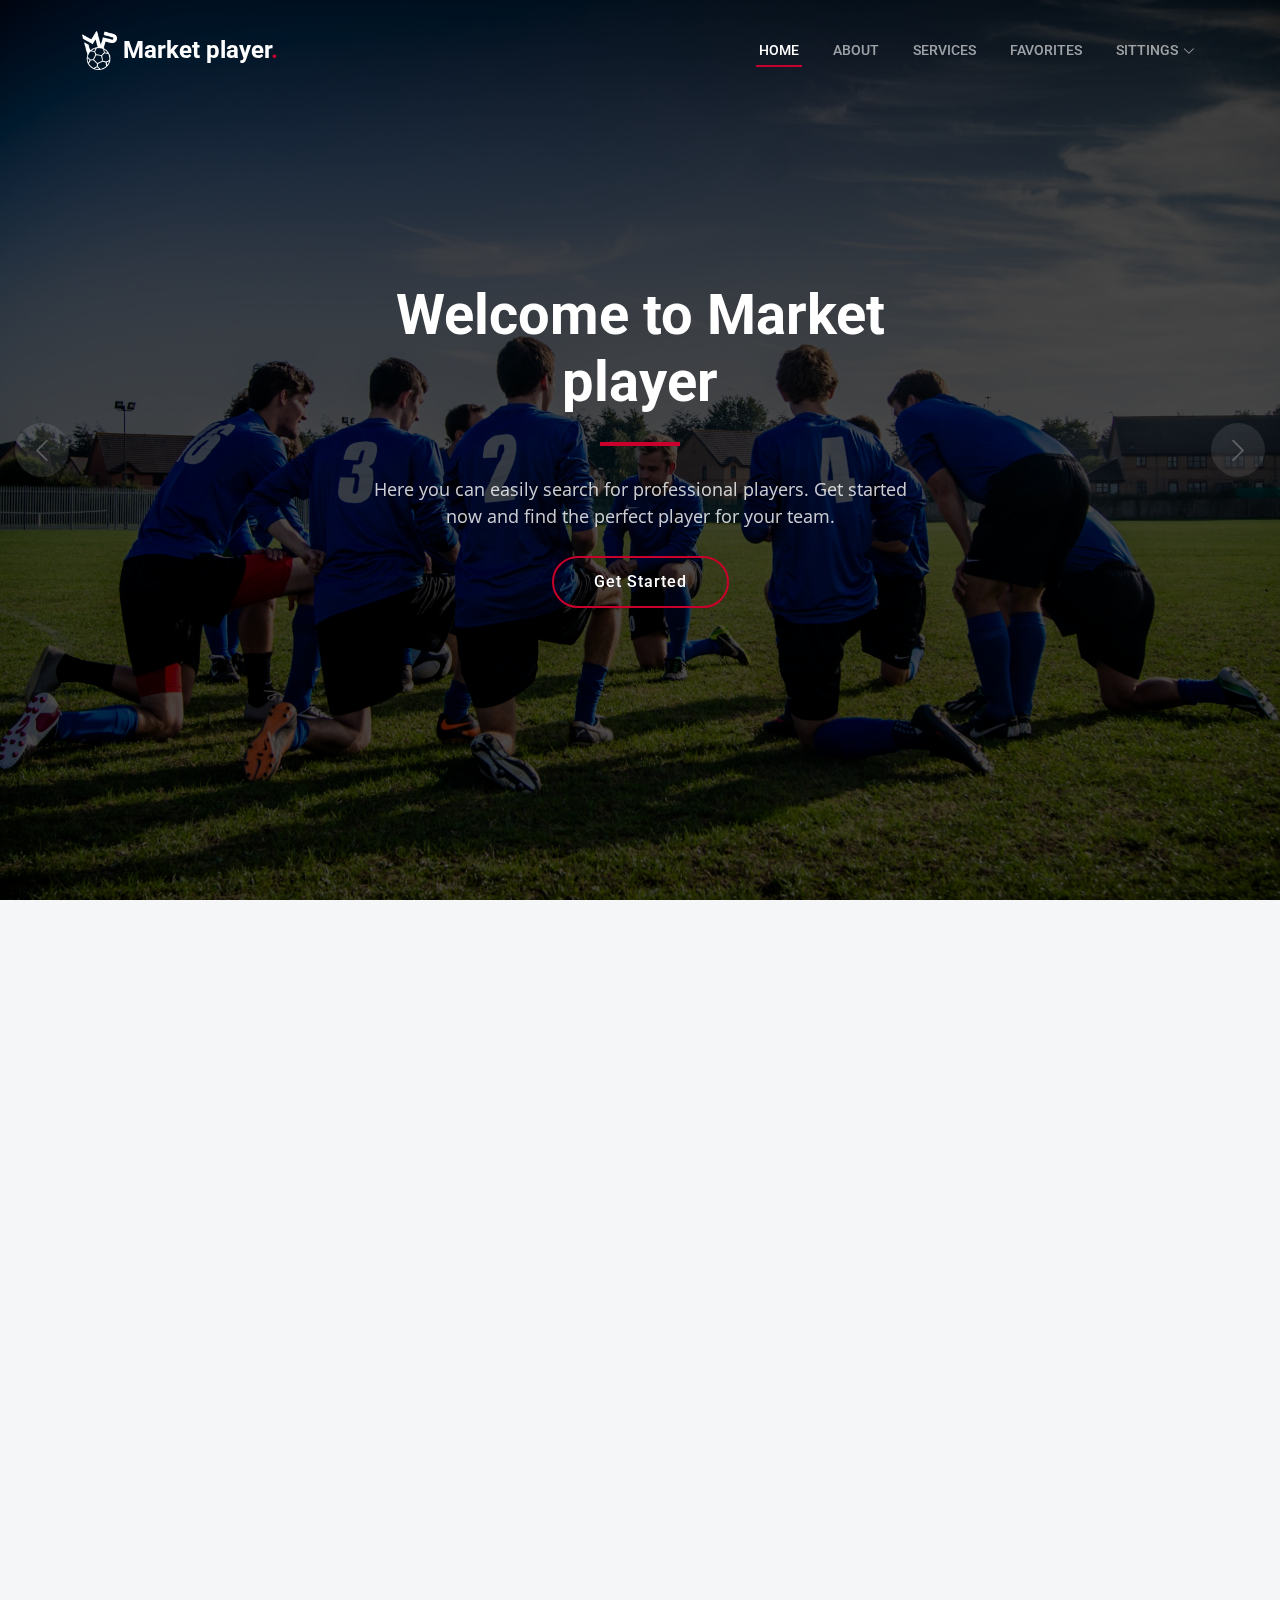
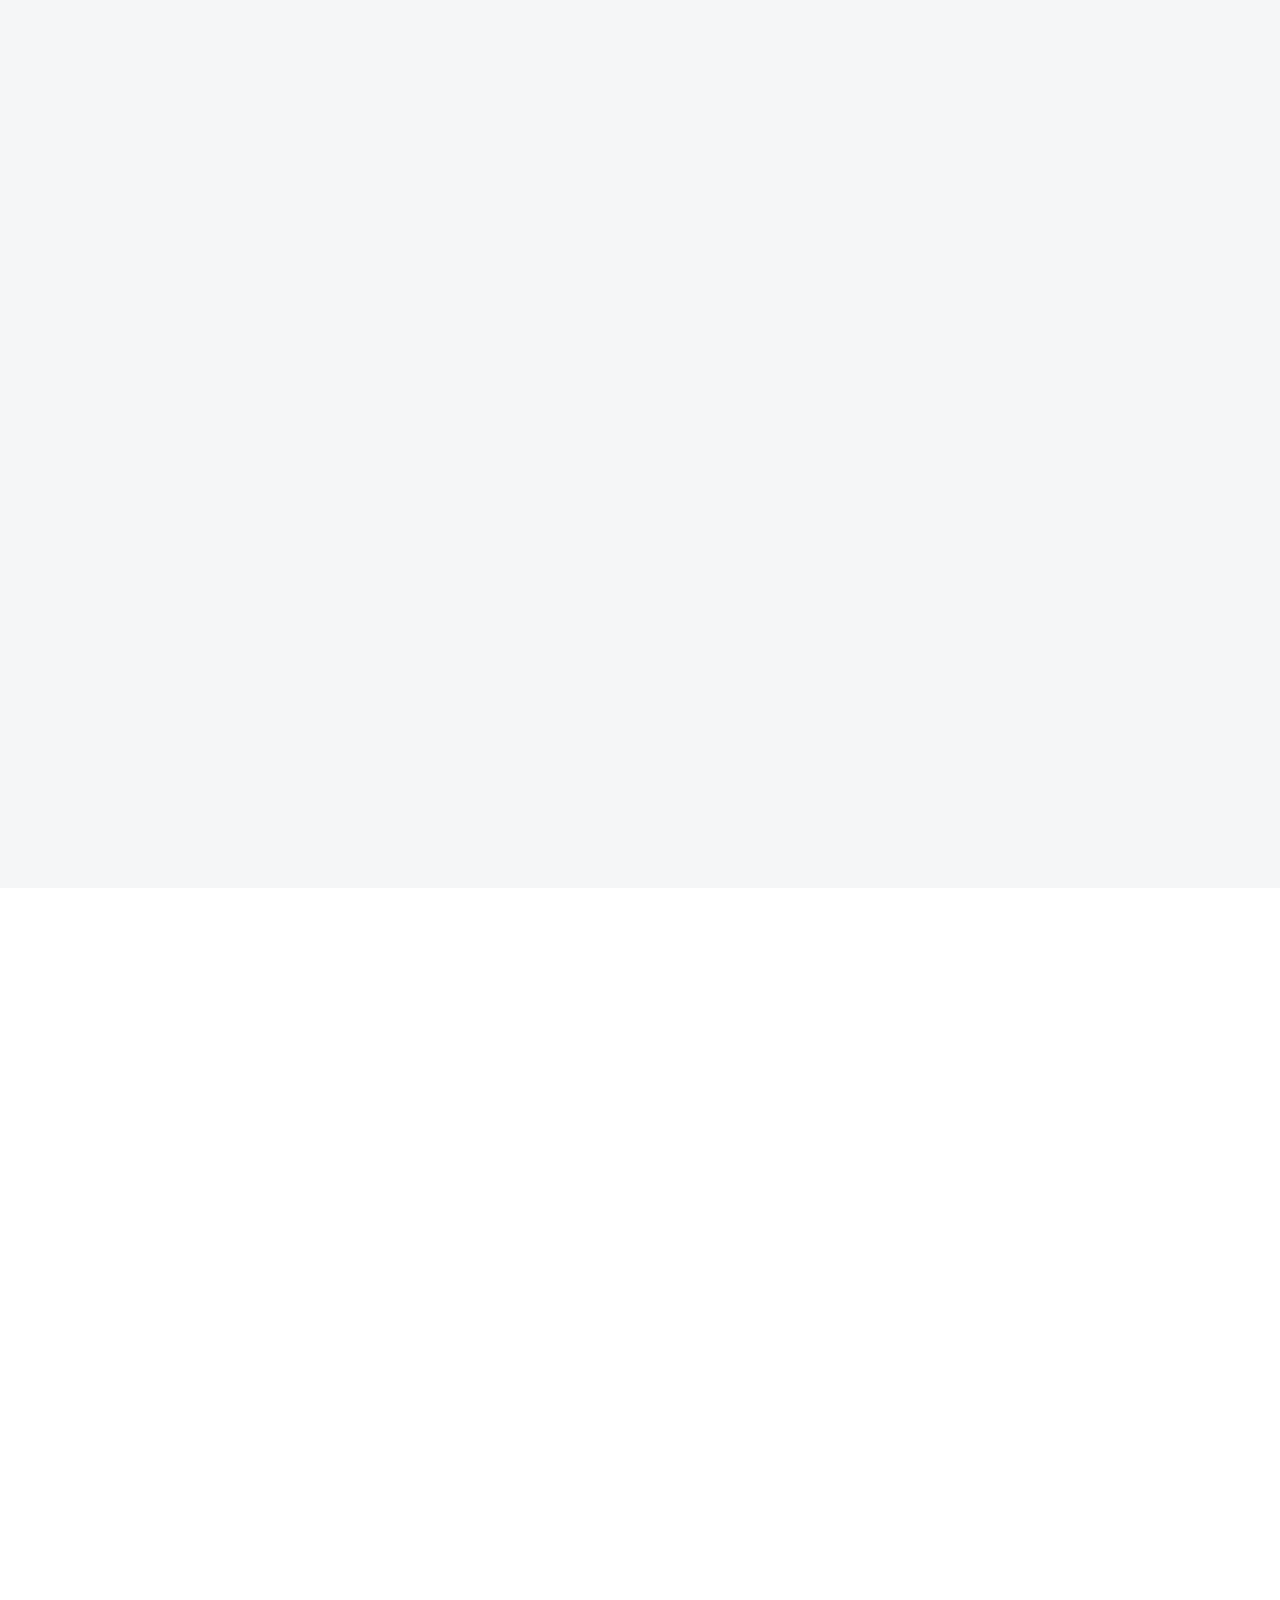
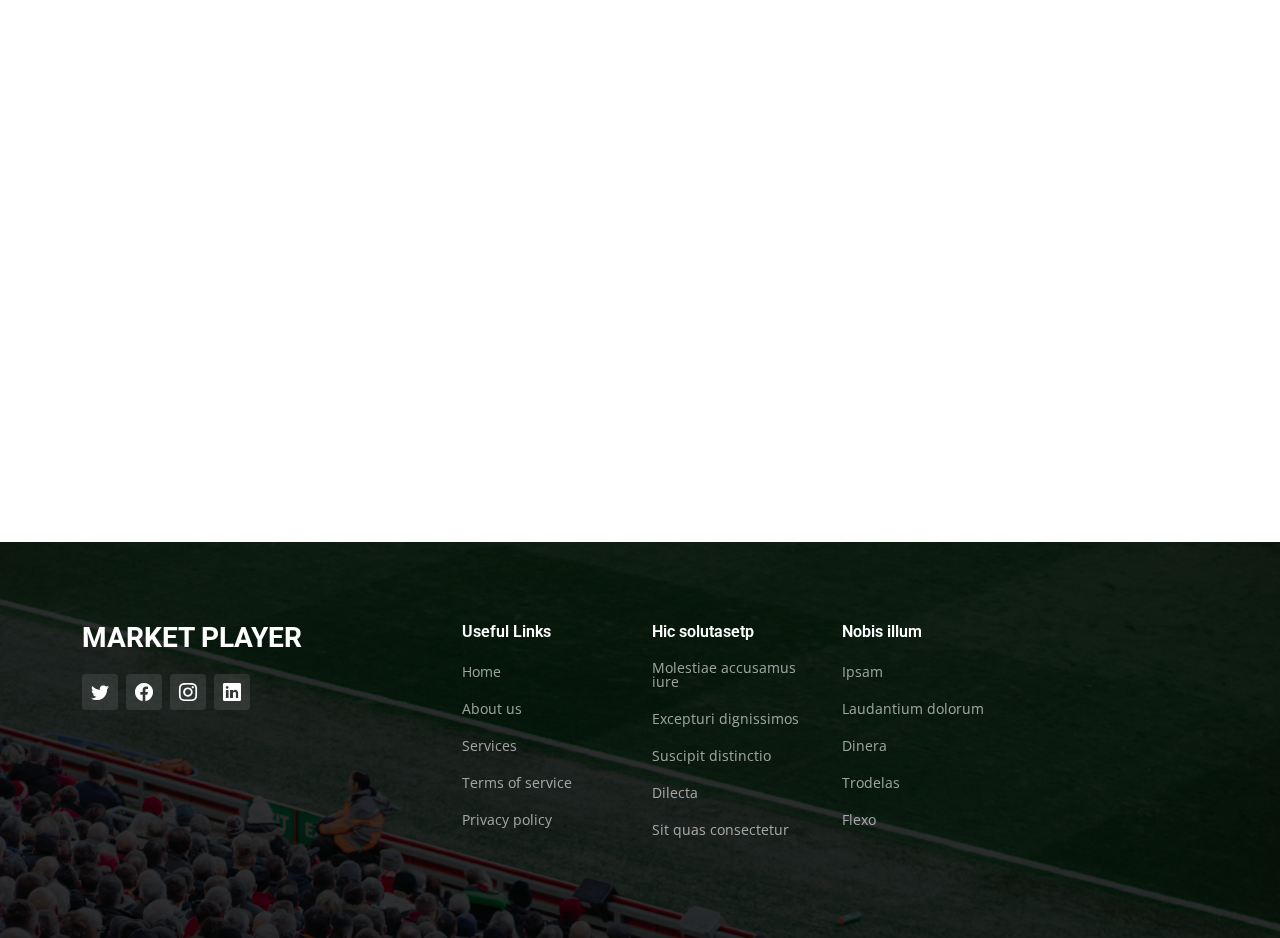
<file: index.html>
<!DOCTYPE html>
<html lang="en">

<head>
  <meta charset="utf-8">
  <meta content="width=device-width, initial-scale=1.0" name="viewport">

  <title>Market player</title>
  <meta content="" name="description">
  <meta content="" name="keywords">

  <!-- Favicons -->
  <link href="assets/img/logo.png" rel="icon">
  <link href="assets/img/logo.png" rel="apple-touch-icon">

  <!-- Google Fonts -->
  <link rel="preconnect" href="https://fonts.googleapis.com">
  <link rel="preconnect" href="https://fonts.gstatic.com" crossorigin>
  <link href="https://fonts.googleapis.com/css2?family=Open+Sans:ital,wght@0,300;0,400;0,500;0,600;0,700;1,300;1,400;1,600;1,700&family=Roboto:ital,wght@0,300;0,400;0,500;0,600;0,700;1,300;1,400;1,500;1,600;1,700&family=Work+Sans:ital,wght@0,300;0,400;0,500;0,600;0,700;1,300;1,400;1,500;1,600;1,700&display=swap" rel="stylesheet">

  <!-- Vendor CSS Files -->
  <link href="assets/vendor/bootstrap/css/bootstrap.min.css" rel="stylesheet">
  <link href="assets/vendor/bootstrap-icons/bootstrap-icons.css" rel="stylesheet">
  <link href="assets/vendor/fontawesome-free/css/all.min.css" rel="stylesheet">
  <link href="assets/vendor/aos/aos.css" rel="stylesheet">
  <link href="assets/vendor/glightbox/css/glightbox.min.css" rel="stylesheet">
  <link href="assets/vendor/swiper/swiper-bundle.min.css" rel="stylesheet">

  <!-- Template Main CSS File -->
  <link href="assets/css/main.css" rel="stylesheet">
</head>

<body>

  <!-- ======= Header ======= -->
  <header id="header" class="header d-flex align-items-center">
    <div class="container-fluid container-xl d-flex align-items-center justify-content-between">

      <a href="index.html" class="logo d-flex align-items-center">
        <img src="assets/img/logo.png" alt=""> 
        <h1>Market player<span>.</span></h1>
      </a>

      <i class="mobile-nav-toggle mobile-nav-show bi bi-list"></i>
      <i class="mobile-nav-toggle mobile-nav-hide d-none bi bi-x"></i>
      <nav id="navbar" class="navbar">
        <ul>
          <li><a href="index.html" class="active">Home</a></li>
          <li><a href="about.html">About</a></li>
          <li><a href="services.html">Services</a></li>
          <li><a href="projects.html">Favorites</a></li>
          <li class="dropdown"><a href="#"><span>sittings</span> <i class="bi bi-chevron-down dropdown-indicator"></i></a>
            <ul>
              <li><a href="chat.html">Messanger</a></li>
              <li class="dropdown"><a href="#"><span>profile</span> <i class="bi bi-chevron-down dropdown-indicator"></i></a>
                <ul>
                  <li><a href="profiles/myprofile.html">My profile</a></li>
                  <li><a href="profiles/profile.html">update profile</a></li>
                </ul>
              </li>
              <li><a href="#">logout</a></li>
            </ul>
          </li>
        </ul>
      </nav>
    <!-- .navbar -->
    </div>
  </header><!-- End Header -->

  <!-- ======= Hero Section ======= -->
  <section id="hero" class="hero">

    <div class="info d-flex align-items-center">
      <div class="container">
        <div class="row justify-content-center">
          <div class="col-lg-6 text-center">
            <h2 data-aos="fade-down">Welcome to <span>Market player</span></h2>
            <p data-aos="fade-up">Here you can easily search for professional players. Get started now and find the perfect player for your team.</p>
            <a data-aos="fade-up" data-aos-delay="200" href="login.html" class="btn-get-started">Get Started</a>
          </div>
        </div>
      </div>
    </div>

    <div id="hero-carousel" class="carousel slide" data-bs-ride="carousel" data-bs-interval="5000">

      <div class="carousel-item active" style="background-image: url(assets/img/home-carousel/home_1.jpg)"></div>
      <div class="carousel-item" style="background-image: url(assets/img/home-carousel/home_2.jpg)"></div>
      <div class="carousel-item" style="background-image: url(assets/img/home-carousel/home_3.jpg)"></div>
      <div class="carousel-item" style="background-image: url(assets/img/home-carousel/home_4.jpg)"></div>
      <div class="carousel-item" style="background-image: url(assets/img/home-carousel/home_5.jpg)"></div>

      <a class="carousel-control-prev" href="#hero-carousel" role="button" data-bs-slide="prev">
        <span class="carousel-control-prev-icon bi bi-chevron-left" aria-hidden="true"></span>
      </a>

      <a class="carousel-control-next" href="#hero-carousel" role="button" data-bs-slide="next">
        <span class="carousel-control-next-icon bi bi-chevron-right" aria-hidden="true"></span>
      </a>

    </div>

  </section><!-- End Hero Section -->

  <main id="main">
    <!-- ======= Constructions Section ======= -->

    <!-- ======= Services Section ======= -->
    <section id="services" class="services section-bg">
      <div class="container" data-aos="fade-up">

        <div class="section-header">
          <h2>Services</h2>
          <p>our main Features</p>
        </div>

        <div class="row gy-4">

          <div class="col-lg-4 col-md-6" data-aos="fade-up" data-aos-delay="100">
            <div class="service-item  position-relative">
              <div class="icon">
                <i class="bi bi-people"></i>
              </div>
              <h3>Create your profile</h3>
              <p>You can build your profile with a photo, bio, and other information about yourself. This will help the coaches get to know you better.</p>
            </div>
          </div><!-- End Service Item -->

          <div class="col-lg-4 col-md-6" data-aos="fade-up" data-aos-delay="200">
            <div class="service-item position-relative">
              <div class="icon">
                <i class="bi bi-search"></i>
              </div>
              <h3>search for your player</h3>
              <p>Here you can easily search for professional players. Get started now and find the perfect player for your team.</p>
            </div>
          </div><!-- End Service Item -->

          <div class="col-lg-4 col-md-6" data-aos="fade-up" data-aos-delay="300">
            <div class="service-item position-relative">
              <div class="icon">
                <i class="bi bi-person-add"></i>
              </div>
              <h3>join as coach</h3>
              <p>join as coach to find your talented player</p>
              <a href="login.html" class="readmore stretched-link">to login <i class="bi bi-arrow-right"></i></a>
            </div>
          </div><!-- End Service Item -->

          <div class="col-lg-4 col-md-6" data-aos="fade-up" data-aos-delay="400">
            <div class="service-item position-relative">
              <div class="icon">
                <i class="bi bi-person-fill-add"></i>
              </div>
              <h3>join as player</h3>
              <p>join as player to increase you opprtounties.</p>
              <a href="login.html" class="readmore stretched-link">to login <i class="bi bi-arrow-right"></i></a>

            </div>
          </div><!-- End Service Item -->

          <div class="col-lg-4 col-md-6" data-aos="fade-up" data-aos-delay="500">
            <div class="service-item position-relative">
              <div class="icon">
                <i class="bi bi-person-fill-add"></i>
              </div>
              <h3>Fanboy?</h3>
              <p>get full notice about players and coaches in transfer market</p>
              <a href="login.html" class="readmore stretched-link">to login <i class="bi bi-arrow-right"></i></a>
            </div>
          </div><!-- End Service Item -->

          <div class="col-lg-4 col-md-6" data-aos="fade-up" data-aos-delay="600">
            <div class="service-item position-relative">
              <div class="icon">
                <i class="bi bi-filetype-ai"></i>
              </div>
              <h3>price prediction</h3>
              <p>Based on player statistics AI model predict the price.</p>
            </div>
          </div><!-- End Service Item -->

        </div>

      </div>
    </section><!-- End Services Section -->
    <!-- ======= Features Section ======= -->
    <section id="features" class="features section-bg">
      <div class="container" data-aos="fade-up">

        <ul class="nav nav-tabs row  g-2 d-flex">

          <li class="nav-item col-3">
            <a class="nav-link active show" data-bs-toggle="tab" data-bs-target="#tab-1">
              <h4>Attackers</h4>
            </a>
          </li><!-- End tab nav item -->

          <li class="nav-item col-3">
            <a class="nav-link" data-bs-toggle="tab" data-bs-target="#tab-2">
              <h4>Midfileders</h4>
            </a><!-- End tab nav item -->

          <li class="nav-item col-3">
            <a class="nav-link" data-bs-toggle="tab" data-bs-target="#tab-3">
              <h4>defenders</h4>
            </a>
          </li><!-- End tab nav item -->

          <li class="nav-item col-3">
            <a class="nav-link" data-bs-toggle="tab" data-bs-target="#tab-4">
              <h4>Goolkeepers</h4>
            </a>
          </li><!-- End tab nav item -->

        </ul>

        <div class="tab-content">

          <div class="tab-pane active show" id="tab-1">
            <div class="row">
              <div class="col-lg-6 order-2 order-lg-1 mt-3 mt-lg-0 d-flex flex-column justify-content-center" data-aos="fade-up" data-aos-delay="100">
                <h3>forward Attackers</h3>
                <p class="fst-italic">
                  Lorem ipsum dolor sit amet, consectetur adipiscing elit, sed do eiusmod tempor incididunt ut labore et dolore
                  magna aliqua.
                </p>
                <ul>
                  <li><i class="bi bi-check2-all"></i> wingers</li>
                  <li><i class="bi bi-check2-all"></i> strikers</li>
                  <li><i class="bi bi-check2-all"></i> shadow strikers</li>
                </ul>
              </div>
              <div class="col-lg-6 order-1 order-lg-2 text-center" data-aos="fade-up" data-aos-delay="200">
                <img src="assets/img/attacker1.jpeg" alt="" class="img-fluid">
              </div>
            </div>
          </div><!-- End tab content item -->

          <div class="tab-pane" id="tab-2">
            <div class="row">
              <div class="col-lg-6 order-2 order-lg-1 mt-3 mt-lg-0 d-flex flex-column justify-content-center">
                <h3>Midfileders</h3>
                <p class="fst-italic">
                  Lorem ipsum dolor sit amet, consectetur adipiscing elit, sed do eiusmod tempor incididunt ut labore et dolore
                  magna aliqua.
                </p>
                <ul>
                  <li><i class="bi bi-check2-all"></i> half defenders</li>
                  <li><i class="bi bi-check2-all"></i> box to box</li>
                  <li><i class="bi bi-check2-all"></i> playmakers</li>
                  <li><i class="bi bi-check2-all"></i> all your playing positions are in transfer football</li>
                </ul>
              </div>
              <div class="col-lg-6 order-1 order-lg-2 text-center">
                <img src="assets/img/midfieders1.jpeg" alt="" class="img-fluid">
              </div>
            </div>
          </div><!-- End tab content item -->

          <div class="tab-pane" id="tab-3">
            <div class="row">
              <div class="col-lg-6 order-2 order-lg-1 mt-3 mt-lg-0 d-flex flex-column justify-content-center">
                <h3>defenders</h3>
                <ul>
                  <li><i class="bi bi-check2-all"></i> center backs</li>
                  <li><i class="bi bi-check2-all"></i> full backs </li>
                  <li><i class="bi bi-check2-all"></i>wing backs</li>
                </ul>
                <p class="fst-italic">
                  all your playing positions are in transfer football
                </p>
              </div>
              <div class="col-lg-6 order-1 order-lg-2 text-center">
                <img src="assets/img/defenders1.jpg" alt="" class="img-fluid">
              </div>
            </div>
          </div><!-- End tab content item -->

          <div class="tab-pane" id="tab-4">
            <div class="row">
              <div class="col-lg-6 order-2 order-lg-1 mt-3 mt-lg-0 d-flex flex-column justify-content-center">
                <h3>Goalkeepers</h3>
                <p class="fst-italic">
                  Lorem ipsum dolor sit amet, consectetur adipiscing elit, sed do eiusmod tempor incididunt ut labore et dolore
                  magna aliqua.
                </p>
                <ul>
                  <li><i class="bi bi-check2-all"></i> Goalkeepers</li>
                  <li><i class="bi bi-check2-all"></i> all your playing positions are in transfer football
                  </li>
                </ul>
              </div>
              <div class="col-lg-6 order-1 order-lg-2 text-center">
                <img src="assets/img/goalkeeper1.jpg" alt="" class="img-fluid">
              </div>
            </div>
          </div><!-- End tab content item -->

        </div>

      </div>
    </section><!-- End Features Section -->

    <!-- ======= Our Projects Section ======= -->
    <section id="projects" class="projects">
      <div class="container" data-aos="fade-up">

        <div class="section-header">
          <h2>players of the month</h2>
          <p>top players of the month</p>
        </div>

        <div class="portfolio-isotope" data-portfolio-filter="*" data-portfolio-layout="masonry" data-portfolio-sort="original-order">

          <ul class="portfolio-flters" data-aos="fade-up" data-aos-delay="100">
            <li data-filter="*" class="filter-active">All</li>
            <li data-filter=".filter-Attackers">Attackers</li>
            <li data-filter=".filter-midfileders">Midfileders</li>
            <li data-filter=".filter-Defenders">Defenders</li>
            <li data-filter=".filter-goalkeeper">Goalkeeper</li>
          </ul><!-- End Projects Filters -->

          <div class="row gy-4 portfolio-container" data-aos="fade-up" data-aos-delay="200">

            <div class="col-lg-4 col-md-6 portfolio-item filter-Attackers">
              <div class="portfolio-content h-100">
                <img src="assets/img/projects/rightwing.jpeg" class="img-fluid" alt="">
                <div class="portfolio-info">
                  <h4>LEO messi</h4>
                  <p>Right winger</p>
                  <a href="assets/img/projects/rightwing.jpeg" title="Attaccker" data-gallery="portfolio-gallery-Attackers" class="glightbox preview-link"><i class="bi bi-zoom-in"></i></a>
                  <a href="profiles/profile.html" title="More Details" class="details-link"><i class="bi bi-person-circle"></i></a>
                </div>
              </div>
            </div><!-- End Projects Item -->

            <div class="col-lg-4 col-md-6 portfolio-item filter-midfileders">
              <div class="portfolio-content h-100">
                <img src="assets/img/projects/playmaker.jpeg" class="img-fluid" alt="">
                <div class="portfolio-info">
                  <h4>kai havertez</h4>
                  <p>Play maker</p>
                  <a href="assets/img/projects/playmaker.jpeg" title="midfileder" data-gallery="portfolio-gallery-midfileders" class="glightbox preview-link"><i class="bi bi-zoom-in"></i></a>
                  <a href="p.html" title="More Details" class="details-link"><i class="bi bi-person-circle"></i></a>
                </div>
              </div>
            </div><!-- End Projects Item -->

            <div class="col-lg-4 col-md-6 portfolio-item filter-Defenders">
              <div class="portfolio-content h-100">
                <img src="assets/img/projects/fullback .png" class="img-fluid" alt="">
                <div class="portfolio-info">
                  <h4>el gohl</h4>
                  <p>full back defender</p>
                  <a href="assets/img/projects/fullback .png" title="Defenders 1" data-gallery="portfolio-gallery-Defenders" class="glightbox preview-link"><i class="bi bi-zoom-in"></i></a>
                  <a href="profiles/profile.html" title="More Details" class="details-link"><i class="bi bi-person-circle"></i></a>
                </div>
              </div>
            </div><!-- End Projects Item -->

            <div class="col-lg-4 col-md-6 portfolio-item filter-goalkeeper">
              <div class="portfolio-content h-100">
                <img src="assets/img/projects/goalkeeper (1).jpeg" class="img-fluid" alt="">
                <div class="portfolio-info">
                  <h4>ahmed</h4>
                  <p>Goalkeeper</p>
                  <a href="assets/img/projects/goalkeeper (1).jpeg" title="goalkeeper" data-gallery="portfolio-gallery-goalkeeper" class="glightbox preview-link"><i class="bi bi-zoom-in"></i></a>
                  <a href="profiles/profile.html" title="More Details" class="details-link"><i class="bi bi-person-circle"></i></a>
                </div>
              </div>
            </div><!-- End Projects Item -->

            <div class="col-lg-4 col-md-6 portfolio-item filter-Attackers">
              <div class="portfolio-content h-100">
                <img src="assets/img/projects/leftwing.jpeg" class="img-fluid" alt="">
                <div class="portfolio-info">
                  <h4>Eden hazerd</h4>
                  <p>left winger</p>
                  <a href="assets/img/projects/leftwing.jpeg" title="Attackers 2" data-gallery="portfolio-gallery-Attackers" class="glightbox preview-link"><i class="bi bi-zoom-in"></i></a>
                  <a href="profiles/profile.html" title="More Details" class="details-link"><i class="bi bi-person-circle"></i></a>
                </div>
              </div>
            </div><!-- End Projects Item -->

            <div class="col-lg-4 col-md-6 portfolio-item filter-midfileders">
              <div class="portfolio-content h-100">
                <img src="assets/img/projects/halfdefender.jpeg" class="img-fluid" alt="">
                <div class="portfolio-info">
                  <h4>Yaya toure</h4>
                  <p>half defender</p>
                  <a href="assets/img/projects/halfdefender.jpeg" title="midfileders" data-gallery="portfolio-gallery-midfileders" class="glightbox preview-link"><i class="bi bi-zoom-in"></i></a>
                  <a href="profiles/profile.html" title="More Details" class="details-link"><i class="bi bi-person-circle"></i></a>
                </div>
              </div>
            </div><!-- End Projects Item -->

            <div class="col-lg-4 col-md-6 portfolio-item filter-Defenders">
              <div class="portfolio-content h-100">
                <img src="assets/img/projects/cb2.jpeg" class="img-fluid" alt="">
                <div class="portfolio-info">
                  <h4>thiago silva</h4>
                  <p>center back</p>
                  <a href="assets/img/projects/cb2.jpeg" title="Defender" data-gallery="portfolio-gallery-Defenders" class="glightbox preview-link"><i class="bi bi-zoom-in"></i></a>
                  <a href="profiles/profile.html" title="More Details" class="details-link"><i class="bi bi-person-circle"></i></a>
                </div>
              </div>
            </div><!-- End Projects Item -->

            <div class="col-lg-4 col-md-6 portfolio-item filter-goalkeeper">
              <div class="portfolio-content h-100">
                <img src="assets/img/projects/goalkeeper2.png" class="img-fluid" alt="">
                <div class="portfolio-info">
                  <h4>goalkeeper</h4>
                  <p>Lorem ipsum, dolor sit amet consectetur</p>
                  <a href="assets/img/projects/goalkeeper2.png" title="goalkeeper" data-gallery="portfolio-gallery-goalkeeper" class="glightbox preview-link"><i class="bi bi-zoom-in"></i></a>
                  <a href="profiles/profile.html" title="More Details" class="details-link"><i class="bi bi-person-circle"></i></a>
                </div>
              </div>
            </div><!-- End Projects Item -->

            <div class="col-lg-4 col-md-6 portfolio-item filter-Attackers">
              <div class="portfolio-content h-100">
                <img src="assets/img/projects/striker.jpeg" class="img-fluid" alt="">
                <div class="portfolio-info">
                  <h4>Luis suarez</h4>
                  <p>striker</p>
                  <a href="assets/img/projects/striker.jpeg" title="Attackers" data-gallery="portfolio-gallery-Attackers" class="glightbox preview-link"><i class="bi bi-zoom-in"></i></a>
                  <a href="profiles/profile.html" title="More Details" class="details-link"><i class="bi bi-person-circle"></i></a>
                </div>
              </div>
            </div><!-- End Projects Item -->

            <div class="col-lg-4 col-md-6 portfolio-item filter-midfileders">
              <div class="portfolio-content h-100">
                <img src="assets/img/projects/playmaker2.jpeg" class="img-fluid" alt="">
                <div class="portfolio-info">
                  <h4>muest ozil </h4>
                  <p>top playmaker</p>
                  <a href="assets/img/projects/playmaker2.jpeg" title="midfileders 3" data-gallery="portfolio-gallery-midfileders" class="glightbox preview-link"><i class="bi bi-zoom-in"></i></a>
                  <a href="profiles/profile.html" title="More Details" class="details-link"><i class="bi bi-person-circle"></i></a>
                </div>
              </div>
            </div><!-- End Projects Item -->

            <div class="col-lg-4 col-md-6 portfolio-item filter-Defenders">
              <div class="portfolio-content h-100">
                <img src="assets/img/projects/centerback.jpeg" class="img-fluid" alt="">
                <div class="portfolio-info">
                  <h4>adama traore</h4>
                  <p>center back</p>
                  <a href="assets/img/projects/centerback.jpeg" title="Defender" data-gallery="portfolio-gallery-Defenders" class="glightbox preview-link"><i class="bi bi-zoom-in"></i></a>
                  <a href="profiles/profile.html" title="More Details" class="details-link"><i class="bi bi-person-circle"></i></a>
                </div>
              </div>
            </div><!-- End Projects Item -->

            <div class="col-lg-4 col-md-6 portfolio-item filter-goalkeeper">
              <div class="portfolio-content h-100">
                <img src="assets/img/projects/goalkeeper3.png" class="img-fluid" alt="">
                <div class="portfolio-info">
                  <h4>goalkeeper</h4>
                  <p>Lorem ipsum, dolor sit amet consectetur</p>
                  <a href="assets/img/projects/goalkeeper3.png" title="Repairs 3" data-gallery="portfolio-gallery-goalkeeper" class="glightbox preview-link"><i class="bi bi-zoom-in"></i></a>
                  <a href="profiles/profile.html" title="More Details" class="details-link"><i class="bi bi-person-circle"></i></a>
                </div>
              </div>
            </div><!-- End Projects Item -->

          </div><!-- End Projects Container -->

        </div>

      </div>
    </section><!-- End Our Projects Section -->


  </main><!-- End #main -->

  <!-- ======= Footer ======= -->
  <footer id="footer" class="footer">

    <div class="footer-content position-relative">
      <div class="container">
        <div class="row">

          <div class="col-lg-4 col-md-6">
            <div class="footer-info">
              <h3>Market player</h3>
              <div class="social-links d-flex mt-3">
                <a href="#" class="d-flex align-items-center justify-content-center"><i class="bi bi-twitter"></i></a>
                <a href="#" class="d-flex align-items-center justify-content-center"><i class="bi bi-facebook"></i></a>
                <a href="#" class="d-flex align-items-center justify-content-center"><i class="bi bi-instagram"></i></a>
                <a href="#" class="d-flex align-items-center justify-content-center"><i class="bi bi-linkedin"></i></a>
              </div>
            </div>
          </div><!-- End footer info column-->

          <div class="col-lg-2 col-md-3 footer-links">
            <h4>Useful Links</h4>
            <ul>
              <li><a href="#">Home</a></li>
              <li><a href="#">About us</a></li>
              <li><a href="#">Services</a></li>
              <li><a href="#">Terms of service</a></li>
              <li><a href="#">Privacy policy</a></li>
            </ul>
          </div><!-- End footer links column-->
          <div class="col-lg-2 col-md-3 footer-links">
            <h4>Hic solutasetp</h4>
            <ul>
              <li><a href="#">Molestiae accusamus iure</a></li>
              <li><a href="#">Excepturi dignissimos</a></li>
              <li><a href="#">Suscipit distinctio</a></li>
              <li><a href="#">Dilecta</a></li>
              <li><a href="#">Sit quas consectetur</a></li>
            </ul>
          </div><!-- End footer links column-->

          <div class="col-lg-2 col-md-3 footer-links">
            <h4>Nobis illum</h4>
            <ul>
              <li><a href="#">Ipsam</a></li>
              <li><a href="#">Laudantium dolorum</a></li>
              <li><a href="#">Dinera</a></li>
              <li><a href="#">Trodelas</a></li>
              <li><a href="#">Flexo</a></li>
            </ul>
          </div><!-- End footer links column-->

        </div>
      </div>
    </div>

  </footer>
  <!-- End Footer -->

  <a href="#" class="scroll-top d-flex align-items-center justify-content-center"><i class="bi bi-arrow-up-short"></i></a>

  <div id="preloader"></div>

  <!-- Vendor JS Files -->
  <script src="assets/vendor/bootstrap/js/bootstrap.bundle.min.js"></script>
  <script src="assets/vendor/aos/aos.js"></script>
  <script src="assets/vendor/glightbox/js/glightbox.min.js"></script>
  <script src="assets/vendor/isotope-layout/isotope.pkgd.min.js"></script>
  <script src="assets/vendor/swiper/swiper-bundle.min.js"></script>
  <script src="assets/vendor/purecounter/purecounter_vanilla.js"></script>
  <script src="assets/vendor/php-email-form/validate.js"></script>

  <!-- Template Main JS File -->
  <script src="assets/js/main.js"></script>

</body>

</html>
</file>
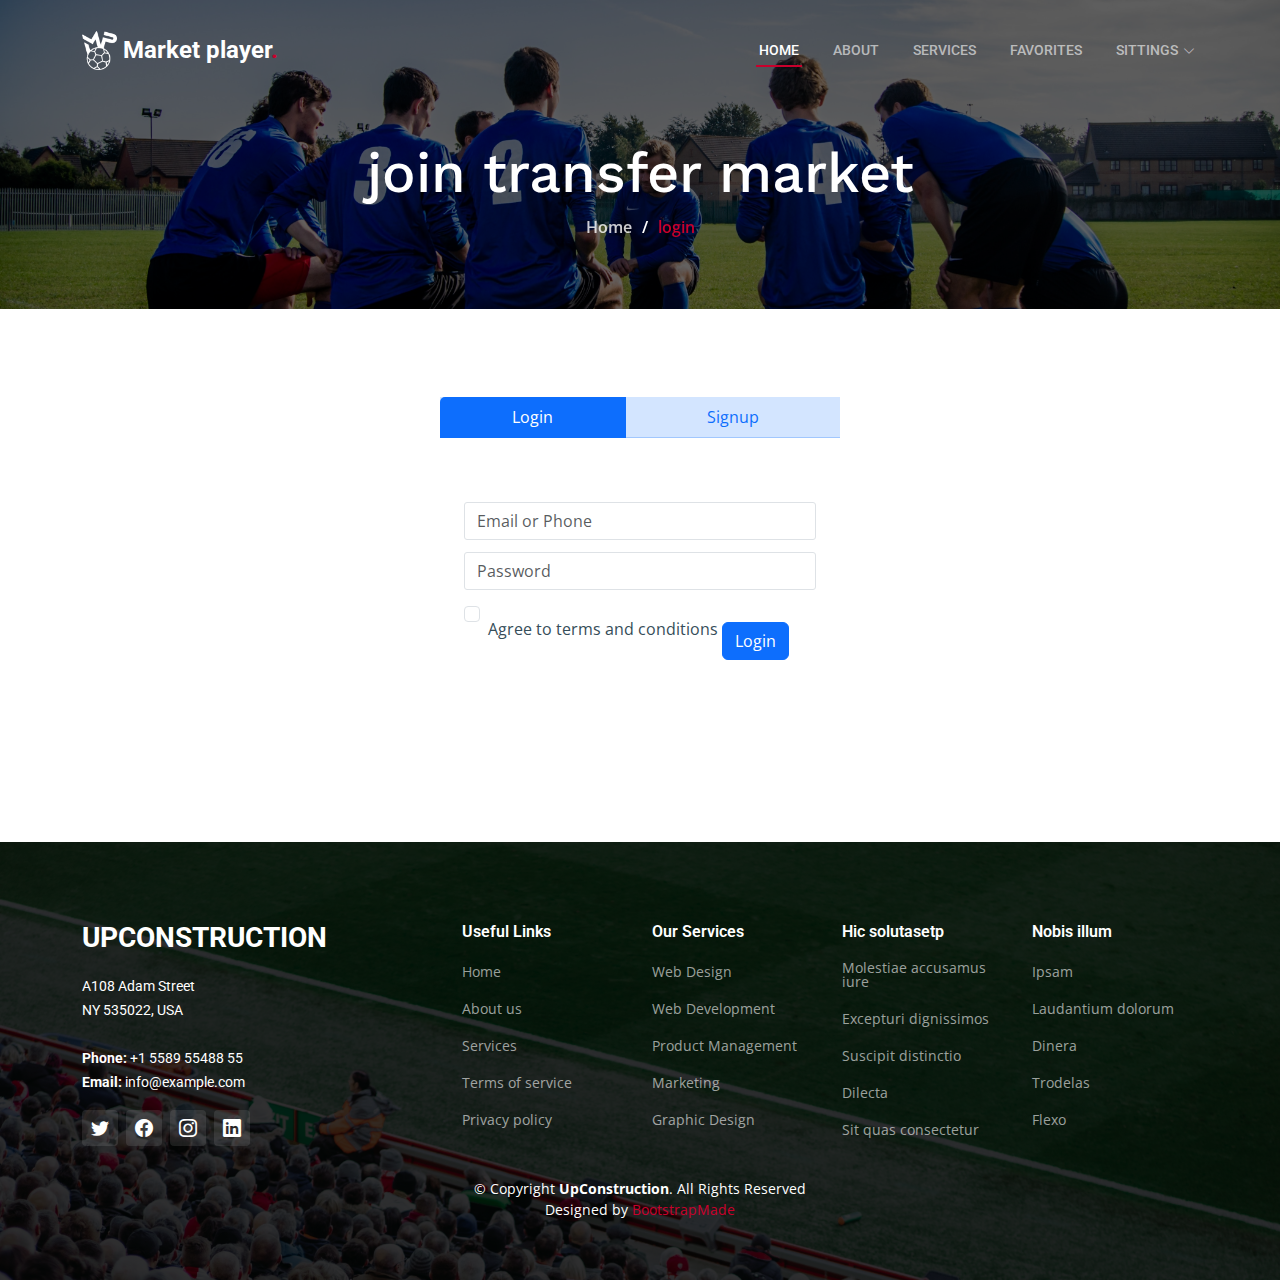
<file: login.html>
<!DOCTYPE html>
<html lang="en">

<head>
  <meta charset="utf-8">
  <meta content="width=device-width, initial-scale=1.0" name="viewport">

  <title>Market player</title>
  <meta content="" name="description">
  <meta content="" name="keywords">

  <!-- Favicons -->
  <link href="assets/img/logo.png" rel="icon">
  <link href="assets/img/logo.png" rel="apple-touch-icon">

  <!-- Google Fonts -->
  <link rel="preconnect" href="https://fonts.googleapis.com">
  <link rel="preconnect" href="https://fonts.gstatic.com" crossorigin>
  <link href="https://fonts.googleapis.com/css2?family=Open+Sans:ital,wght@0,300;0,400;0,500;0,600;0,700;1,300;1,400;1,600;1,700&family=Roboto:ital,wght@0,300;0,400;0,500;0,600;0,700;1,300;1,400;1,500;1,600;1,700&family=Work+Sans:ital,wght@0,300;0,400;0,500;0,600;0,700;1,300;1,400;1,500;1,600;1,700&display=swap" rel="stylesheet">

  <!-- Vendor CSS Files -->
  <link href="assets/vendor/bootstrap/css/bootstrap.min.css" rel="stylesheet">
  <link href="assets/vendor/bootstrap-icons/bootstrap-icons.css" rel="stylesheet">
  <link href="assets/vendor/fontawesome-free/css/all.min.css" rel="stylesheet">
  <link href="assets/vendor/aos/aos.css" rel="stylesheet">
  <link rel="stylesheet" href="https://cdn.jsdelivr.net/npm/bootstrap@5.0.0-alpha1/dist/css/bootstrap.min.css">

  <link rel="stylesheet" href="https://cdnjs.cloudflare.com/ajax/libs/jquery/3.2.1/jquery.min.js">

  <!-- Template Main CSS File -->
  <link href="assets/css/main.css" rel="stylesheet">

 </head>

<body>

  <!-- ======= Header ======= -->
  <header id="header" class="header d-flex align-items-center">
    <div class="container-fluid container-xl d-flex align-items-center justify-content-between">

      <a href="index.html" class="logo d-flex align-items-center">
        <!-- Uncomment the line below if you also wish to use an image logo -->
       <img src="assets/img/logo.png" alt="">
        <h1>Market player<span>.</span></h1>
      </a>

      <i class="mobile-nav-toggle mobile-nav-show bi bi-list"></i>
      <i class="mobile-nav-toggle mobile-nav-hide d-none bi bi-x"></i>
      <nav id="navbar" class="navbar">
        <ul>
          <li><a href="index.html" class="active">Home</a></li>
          <li><a href="about.html">About</a></li>
          <li><a href="services.html">Services</a></li>
          <li><a href="projects.html">Favorites</a></li>
          <li class="dropdown"><a href="#"><span>sittings</span> <i class="bi bi-chevron-down dropdown-indicator"></i></a>
            <ul>
              <li><a href="login.html">Messanger</a></li>
              <li class="dropdown"><a href="#"><span>profile</span> <i class="bi bi-chevron-down dropdown-indicator"></i></a>
                <ul>
                  <li><a href="profiles/myprofile.html">My profile</a></li>
                  <li><a href="profiles/profile.html">update profile</a></li>
                </ul>
              </li>
              <li><a href="#">logout</a></li>
            </ul>
          </li>
        </ul>
      </nav>

    </div>
  </header><!-- End Header -->

  <main id="main">

    <!-- ======= Breadcrumbs ======= -->
    <div class="breadcrumbs d-flex align-items-center" style="background-image: url('assets/img/breadcrumbs-bg.jpg');">
      <div class="container position-relative d-flex flex-column align-items-center" data-aos="fade">

        <h2>join transfer market</h2>
        <ol>
          <li><a href="index.html">Home</a></li>
          <li>login</li>
        </ol>

      </div>
    </div><!-- End Breadcrumbs -->

    <section class="sample-page">
      <div class="container">

        <div class="d-flex justify-content-center align-items-center mt-2 mb-2">


          <div class="login-card">
  
              <ul class="nav nav-pills mb-3" id="pills-tab" role="tablist">
                  <li class="nav-item text-center">
                    <a class="nav-link active btl" id="pills-home-tab" data-toggle="pill" href="#pills-home" role="tab" aria-controls="pills-home" aria-selected="true">Login</a>
                  </li>
                  <li class="nav-item text-center">
                    <a class="nav-link btr" id="pills-profile-tab" data-toggle="pill" href="#pills-profile" role="tab" aria-controls="pills-profile" aria-selected="false">Signup</a>
                  </li>
                 
                </ul>
                <div class="tab-content" id="pills-tabContent">
                  <div class="tab-pane fade show active" id="pills-home" role="tabpanel" aria-labelledby="pills-home-tab">
                    
                    <div class="form px-4 pt-5">
  
                      <input type="text" name="" class="form-control" placeholder="Email or Phone">
  
                      <input type="text" name="" class="form-control" placeholder="Password">
                      <div class="form-check mt-2">
                        <input class="form-check-input" type="checkbox" value="" id="invalidCheck" required>
                        <label class="form-check-label" for="invalidCheck">
                          Agree to terms and conditions
                        </label>
                      <button class="btn btn-dark btn-block">Login</button>
                      </div>
                    </div>
  
                  </div>
                  <div class="tab-pane fade" id="pills-profile" role="tabpanel" aria-labelledby="pills-profile-tab">
                    
  
                    <div class="form px-4">
  
                      <input type="text" name="" class="form-control" placeholder="Name"required>
                      <input type="text" name="" class="form-control" placeholder="last name"required>
                      <input type="email" name="" class="form-control" placeholder="Email" required>
                      <input type="number" name="" class="form-control" placeholder="Phone"required>
                      <input type="text" name="" class="form-control" placeholder="Password"required>
                      <div class="row mt-2 ">
                        <div class="col-md-6">
                        <select class="custom-select mb-3 form-control ">
                            <option selected> login as</option>
                            <option value="rw">coach</option>
                            <option value="lw">Fan</option>
                            <option value="st">Player</option>
                          </select>
                          </div>
                    </div>
                      <button class="btn btn-dark btn-block">Signup</button>
                    </div>
                  </div>
                 </div>
          </div>  
        </div>
      </div>
    </section>
<style>
  

.login-card{
width: 400px;
border:none;
}
.btr{
border-top-right-radius: 5px !important;
}

.btl{

border-top-left-radius: 5px !important;
}
.btn-dark {
  color: #fff;
  background-color: #0d6efd;
  border-color: #0d6efd;
}

.btn-dark:hover {
  color: #fff;
  background-color: #0d6efd;
  border-color: #0d6efd;
}


.nav-pills{

display:table !important;
width:100%;
}

.nav-pills .nav-link {
  border-radius: 0px;
      border-bottom: 1px solid #0d6efd40;

}

.nav-item{
    display: table-cell;
     background: #0d6efd2e;
}


.form{

padding: 10px;
    height: 300px;
}

.form input{

margin-bottom: 12px;
border-radius: 3px;
}


.form input:focus{

box-shadow: none;
}


.form button{

margin-top: 20px;
} 
</style>
  </main><!-- End #main -->

  <!-- ======= Footer ======= -->
  <footer id="footer" class="footer">

    <div class="footer-content position-relative">
      <div class="container">
        <div class="row">

          <div class="col-lg-4 col-md-6">
            <div class="footer-info">
              <h3>UpConstruction</h3>
              <p>
                A108 Adam Street <br>
                NY 535022, USA<br><br>
                <strong>Phone:</strong> +1 5589 55488 55<br>
                <strong>Email:</strong> info@example.com<br>
              </p>
              <div class="social-links d-flex mt-3">
                <a href="#" class="d-flex align-items-center justify-content-center"><i class="bi bi-twitter"></i></a>
                <a href="#" class="d-flex align-items-center justify-content-center"><i class="bi bi-facebook"></i></a>
                <a href="#" class="d-flex align-items-center justify-content-center"><i class="bi bi-instagram"></i></a>
                <a href="#" class="d-flex align-items-center justify-content-center"><i class="bi bi-linkedin"></i></a>
              </div>
            </div>
          </div><!-- End footer info column-->

          <div class="col-lg-2 col-md-3 footer-links">
            <h4>Useful Links</h4>
            <ul>
              <li><a href="#">Home</a></li>
              <li><a href="#">About us</a></li>
              <li><a href="#">Services</a></li>
              <li><a href="#">Terms of service</a></li>
              <li><a href="#">Privacy policy</a></li>
            </ul>
          </div><!-- End footer links column-->

          <div class="col-lg-2 col-md-3 footer-links">
            <h4>Our Services</h4>
            <ul>
              <li><a href="#">Web Design</a></li>
              <li><a href="#">Web Development</a></li>
              <li><a href="#">Product Management</a></li>
              <li><a href="#">Marketing</a></li>
              <li><a href="#">Graphic Design</a></li>
            </ul>
          </div><!-- End footer links column-->

          <div class="col-lg-2 col-md-3 footer-links">
            <h4>Hic solutasetp</h4>
            <ul>
              <li><a href="#">Molestiae accusamus iure</a></li>
              <li><a href="#">Excepturi dignissimos</a></li>
              <li><a href="#">Suscipit distinctio</a></li>
              <li><a href="#">Dilecta</a></li>
              <li><a href="#">Sit quas consectetur</a></li>
            </ul>
          </div><!-- End footer links column-->

          <div class="col-lg-2 col-md-3 footer-links">
            <h4>Nobis illum</h4>
            <ul>
              <li><a href="#">Ipsam</a></li>
              <li><a href="#">Laudantium dolorum</a></li>
              <li><a href="#">Dinera</a></li>
              <li><a href="#">Trodelas</a></li>
              <li><a href="#">Flexo</a></li>
            </ul>
          </div><!-- End footer links column-->

        </div>
      </div>
    </div>

    <div class="footer-legal text-center position-relative">
      <div class="container">
        <div class="copyright">
          &copy; Copyright <strong><span>UpConstruction</span></strong>. All Rights Reserved
        </div>
        <div class="credits">
          <!-- All the links in the footer should remain intact. -->
          <!-- You can delete the links only if you purchased the pro version. -->
          <!-- Licensing information: https://bootstrapmade.com/license/ -->
          <!-- Purchase the pro version with working PHP/AJAX contact form: https://bootstrapmade.com/upconstruction-bootstrap-construction-website-template/ -->
          Designed by <a href="https://bootstrapmade.com/">BootstrapMade</a>
        </div>
      </div>
    </div>

  </footer>
  <!-- End Footer -->

  <a href="#" class="scroll-top d-flex align-items-center justify-content-center"><i class="bi bi-arrow-up-short"></i></a>

  <div id="preloader"></div>

  <!-- Vendor JS Files -->
  <script src="assets/vendor/bootstrap/js/bootstrap.bundle.min.js"></script>
  <script src="assets/vendor/aos/aos.js"></script>
  <script src="assets/vendor/glightbox/js/glightbox.min.js"></script>
  <script src="assets/vendor/isotope-layout/isotope.pkgd.min.js"></script>
  <script src="assets/vendor/swiper/swiper-bundle.min.js"></script>
  <script src="assets/vendor/purecounter/purecounter_vanilla.js"></script>
  <script src="https://cdn.jsdelivr.net/npm/bootstrap@5.0.0-alpha1/dist/js/bootstrap.bundle.min.js"></script>
  <!-- Template Main JS File -->
  <script src="assets/js/main.js"></script>

</body>

</html>
</file>
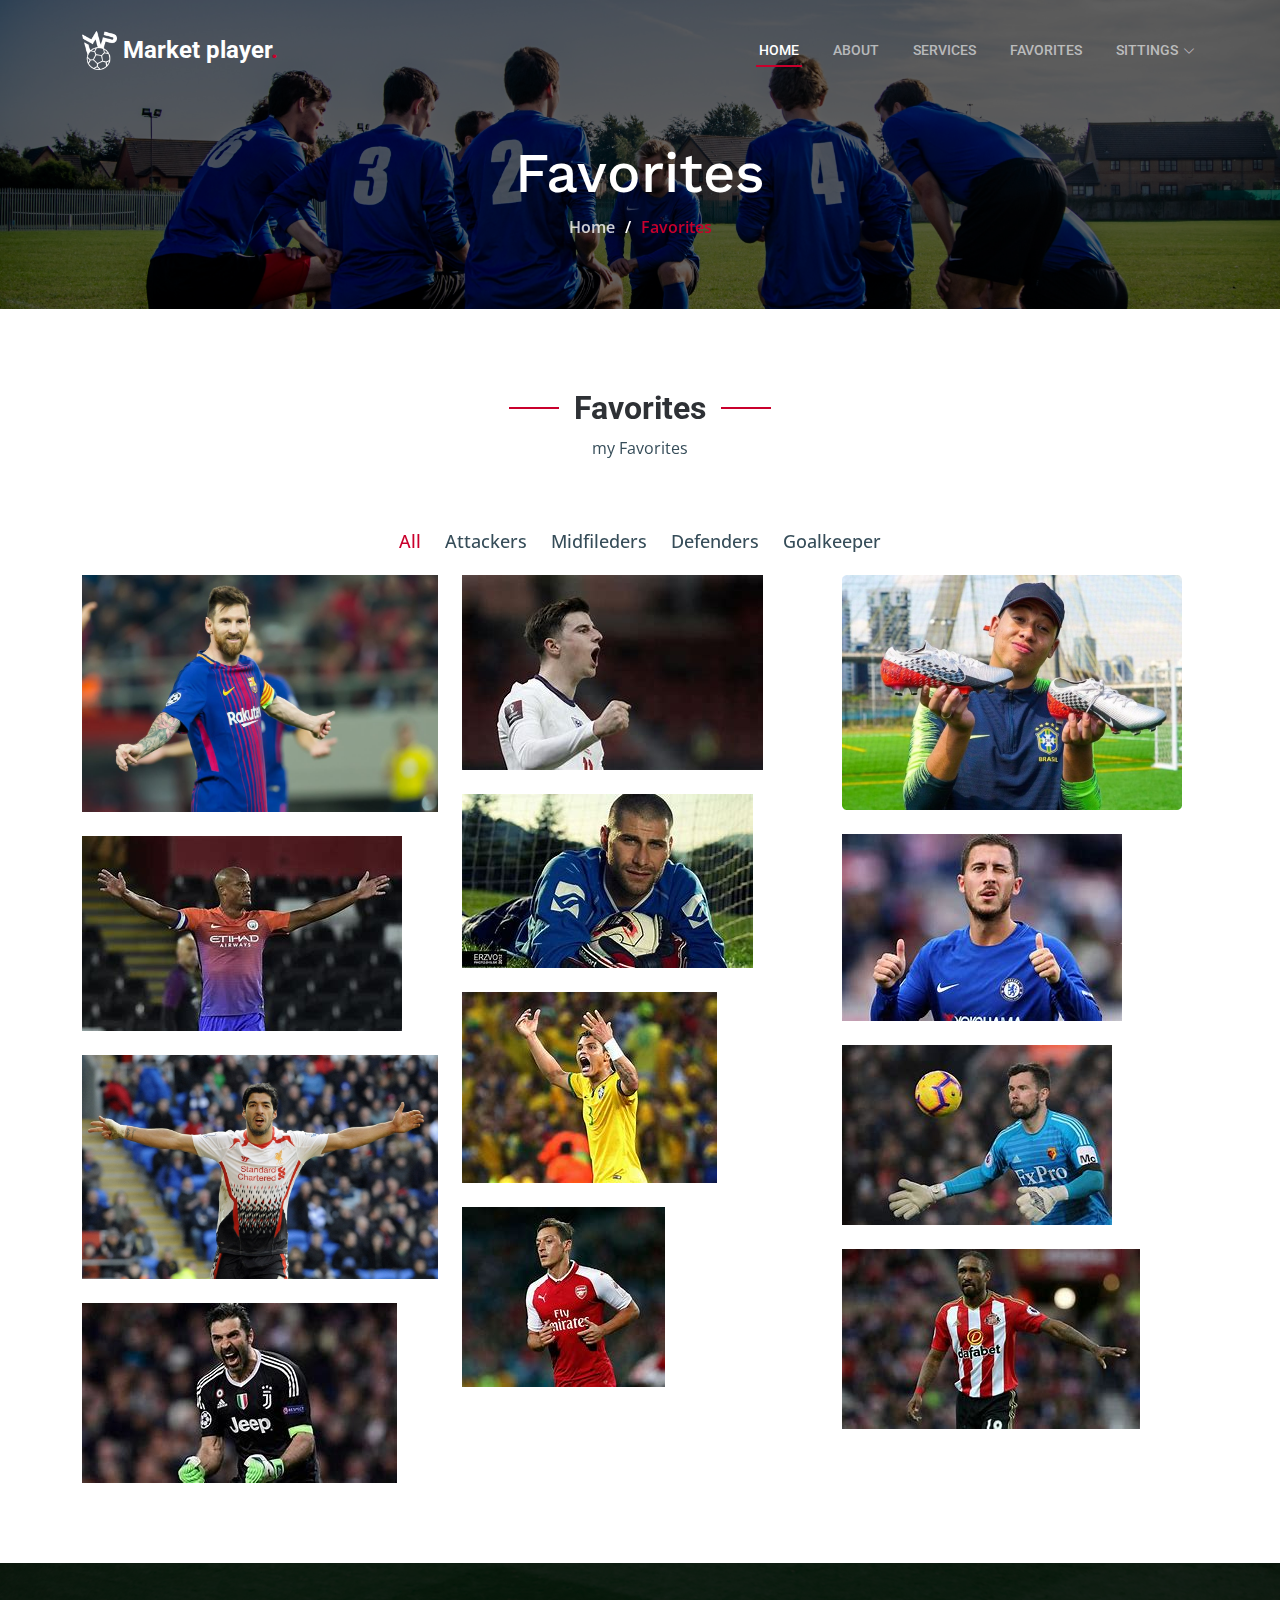
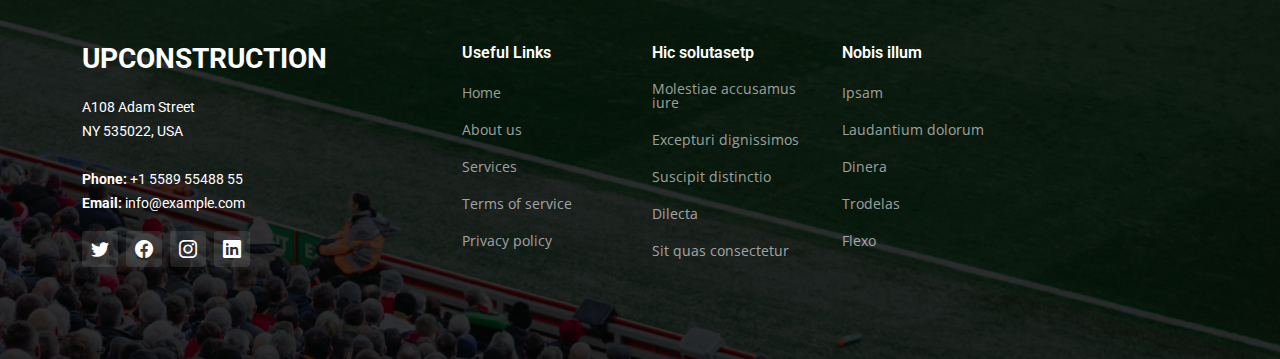
<file: projects.html>
<!DOCTYPE html>
<html lang="en">

<head>
  <meta charset="utf-8">
  <meta content="width=device-width, initial-scale=1.0" name="viewport">

  <title>Market player</title>
  <meta content="" name="description">
  <meta content="" name="keywords">

  <!-- Favicons -->
  <link href="assets/img/logo.png" rel="icon">
  <link href="assets/img/logo.png" rel="apple-touch-icon">

  <!-- Google Fonts -->
  <link rel="preconnect" href="https://fonts.googleapis.com">
  <link rel="preconnect" href="https://fonts.gstatic.com" crossorigin>
  <link href="https://fonts.googleapis.com/css2?family=Open+Sans:ital,wght@0,300;0,400;0,500;0,600;0,700;1,300;1,400;1,600;1,700&family=Roboto:ital,wght@0,300;0,400;0,500;0,600;0,700;1,300;1,400;1,500;1,600;1,700&family=Work+Sans:ital,wght@0,300;0,400;0,500;0,600;0,700;1,300;1,400;1,500;1,600;1,700&display=swap" rel="stylesheet">

  <!-- Vendor CSS Files -->
  <link href="assets/vendor/bootstrap/css/bootstrap.min.css" rel="stylesheet">
  <link href="assets/vendor/bootstrap-icons/bootstrap-icons.css" rel="stylesheet">
  <link href="assets/vendor/fontawesome-free/css/all.min.css" rel="stylesheet">
  <link href="assets/vendor/aos/aos.css" rel="stylesheet">
  <link href="assets/vendor/glightbox/css/glightbox.min.css" rel="stylesheet">
  <link href="assets/vendor/swiper/swiper-bundle.min.css" rel="stylesheet">

  <!-- Template Main CSS File -->
  <link href="assets/css/main.css" rel="stylesheet">
</head>

<body>

  <!-- ======= Header ======= -->
  <header id="header" class="header d-flex align-items-center">
    <div class="container-fluid container-xl d-flex align-items-center justify-content-between">

      <a href="index.html" class="logo d-flex align-items-center">
        <img src="assets/img/logo.png" alt=""> 
        <h1>Market player<span>.</span></h1>
      </a>

      <i class="mobile-nav-toggle mobile-nav-show bi bi-list"></i>
      <i class="mobile-nav-toggle mobile-nav-hide d-none bi bi-x"></i>
      <nav id="navbar" class="navbar">
        <ul>
          <li><a href="index.html" class="active">Home</a></li>
          <li><a href="about.html">About</a></li>
          <li><a href="services.html">Services</a></li>
          <li><a href="projects.html">Favorites</a></li>
          <li class="dropdown"><a href="#"><span>sittings</span> <i class="bi bi-chevron-down dropdown-indicator"></i></a>
            <ul>
              <li><a href="chat.html">Messanger</a></li>
              <li class="dropdown"><a href="#"><span>profile</span> <i class="bi bi-chevron-down dropdown-indicator"></i></a>
                <ul>
                  <li><a href="profiles/myprofile - Coach.html">My profile</a></li>
                  <li><a href="profiles/profile - Coach.html">update profile</a></li>
                </ul>
              </li>
              <li><a href="#">logout</a></li>
            </ul>
          </li>
        </ul>
      </nav>
    </div>
  </header><!-- End Header -->

  <main id="main">

    <!-- ======= Breadcrumbs ======= -->
    <div class="breadcrumbs d-flex align-items-center" style="background-image: url('assets/img/breadcrumbs-bg.jpg');">
      <div class="container position-relative d-flex flex-column align-items-center" data-aos="fade">

        <h2>Favorites</h2>
        <ol>
          <li><a href="index.html">Home</a></li>
          <li>Favorites</li>
        </ol>

      </div>
    </div><!-- End Breadcrumbs -->

    <!-- ======= Our Projects Section ======= -->
    <section id="projects" class="projects">
      <div class="container" data-aos="fade-up">

        <div class="section-header">
          <h2>Favorites</h2>
          <p>my Favorites</p>
        </div>

        <div class="portfolio-isotope" data-portfolio-filter="*" data-portfolio-layout="masonry" data-portfolio-sort="original-order">

          <ul class="portfolio-flters" data-aos="fade-up" data-aos-delay="100">
            <li data-filter="*" class="filter-active">All</li>
            <li data-filter=".filter-Attackers">Attackers</li>
            <li data-filter=".filter-midfileders">Midfileders</li>
            <li data-filter=".filter-Defenders">Defenders</li>
            <li data-filter=".filter-goalkeeper">Goalkeeper</li>
          </ul><!-- End Projects Filters -->

          <div class="row gy-4 portfolio-container" data-aos="fade-up" data-aos-delay="200">

            <div class="col-lg-4 col-md-6 portfolio-item filter-Attackers">
              <div class="portfolio-content h-100">
                <img src="assets/img/projects/rightwing.jpeg" class="img-fluid" alt="">
                <div class="portfolio-info">
                  <h4>LEO messi</h4>
                  <p>Right winger</p>
                  <a href="assets/img/projects/rightwing.jpeg" title="Attaccker" data-gallery="portfolio-gallery-Attackers" class="glightbox preview-link"><i class="bi bi-zoom-in"></i></a>
                  <a href="profiles/profile.html" title="More Details" class="details-link"><i class="bi bi-person-circle"></i></a><a href=""><i class="bi bi-heartbreak"></i></a>
                </div>
              </div>
            </div><!-- End Projects Item -->

            <div class="col-lg-4 col-md-6 portfolio-item filter-midfileders">
              <div class="portfolio-content h-100">
                <img src="assets/img/projects/playmaker.jpeg" class="img-fluid" alt="">
                <div class="portfolio-info">
                  <h4>kai havertez</h4>
                  <p>Play maker</p>
                  <a href="assets/img/projects/playmaker.jpeg" title="midfileder" data-gallery="portfolio-gallery-midfileders" class="glightbox preview-link"><i class="bi bi-zoom-in"></i></a>
                  <a href="p.html" title="More Details" class="details-link"><i class="bi bi-person-circle"></i></a><a href=""><i class="bi bi-heartbreak"></i></a>
                </div>
              </div>
            </div><!-- End Projects Item -->

            <div class="col-lg-4 col-md-6 portfolio-item filter-Defenders">
              <div class="portfolio-content h-100">
                <img src="assets/img/projects/fullback .png" class="img-fluid" alt="">
                <div class="portfolio-info">
                  <h4>el gohl</h4>
                  <p>full back defender</p>
                  <a href="assets/img/projects/fullback .png" title="Defenders 1" data-gallery="portfolio-gallery-Defenders" class="glightbox preview-link"><i class="bi bi-zoom-in"></i></a>
                  <a href="profiles/profile.html" title="More Details" class="details-link"><i class="bi bi-person-circle"></i></a><a href=""><i class="bi bi-heartbreak"></i></a>
                </div>
              </div>
            </div><!-- End Projects Item -->

            <div class="col-lg-4 col-md-6 portfolio-item filter-goalkeeper">
              <div class="portfolio-content h-100">
                <img src="assets/img/projects/goalkeeper (1).jpeg" class="img-fluid" alt="">
                <div class="portfolio-info">
                  <h4>Design 1</h4>
                  <p>Lorem ipsum, dolor sit amet consectetur</p>
                  <a href="assets/img/projects/goalkeeper (1).jpeg" title="goalkeeper" data-gallery="portfolio-gallery-goalkeeper" class="glightbox preview-link"><i class="bi bi-zoom-in"></i></a>
                  <a href="profiles/profile.html" title="More Details" class="details-link"><i class="bi bi-person-circle"></i></a><a href=""><i class="bi bi-heartbreak"></i></a>
                </div>
              </div>
            </div><!-- End Projects Item -->

            <div class="col-lg-4 col-md-6 portfolio-item filter-Attackers">
              <div class="portfolio-content h-100">
                <img src="assets/img/projects/leftwing.jpeg" class="img-fluid" alt="">
                <div class="portfolio-info">
                  <h4>Eden hazerd</h4>
                  <p>left winger</p>
                  <a href="assets/img/projects/leftwing.jpeg" title="Attackers 2" data-gallery="portfolio-gallery-Attackers" class="glightbox preview-link"><i class="bi bi-zoom-in"></i></a>
                  <a href="profiles/profile.html" title="More Details" class="details-link"><i class="bi bi-person-circle"></i></a><a href=""><i class="bi bi-heartbreak"></i></a>
                </div>
              </div>
            </div><!-- End Projects Item -->

            <div class="col-lg-4 col-md-6 portfolio-item filter-midfileders">
              <div class="portfolio-content h-100">
                <img src="assets/img/projects/halfdefender.jpeg" class="img-fluid" alt="">
                <div class="portfolio-info">
                  <h4>Yaya toure</h4>
                  <p>half defender</p>
                  <a href="assets/img/projects/halfdefender.jpeg" title="midfileders" data-gallery="portfolio-gallery-midfileders" class="glightbox preview-link"><i class="bi bi-zoom-in"></i></a>
                  <a href="profiles/profile.html" title="More Details" class="details-link"><i class="bi bi-person-circle"></i></a><a href=""><i class="bi bi-heartbreak"></i></a>
                </div>
              </div>
            </div><!-- End Projects Item -->

            <div class="col-lg-4 col-md-6 portfolio-item filter-Defenders">
              <div class="portfolio-content h-100">
                <img src="assets/img/projects/cb2.jpeg" class="img-fluid" alt="">
                <div class="portfolio-info">
                  <h4>thiago silva</h4>
                  <p>center back</p>
                  <a href="assets/img/projects/cb2.jpeg" title="Defender" data-gallery="portfolio-gallery-Defenders" class="glightbox preview-link"><i class="bi bi-zoom-in"></i></a>
                  <a href="profiles/profile.html" title="More Details" class="details-link"><i class="bi bi-person-circle"></i></a><a href=""><i class="bi bi-heartbreak"></i></a>
                </div>
              </div>
            </div><!-- End Projects Item -->

            <div class="col-lg-4 col-md-6 portfolio-item filter-goalkeeper">
              <div class="portfolio-content h-100">
                <img src="assets/img/projects/goalkeeper2.png" class="img-fluid" alt="">
                <div class="portfolio-info">
                  <h4>goalkeeper</h4>
                  <p>Lorem ipsum, dolor sit amet consectetur</p>
                  <a href="assets/img/projects/goalkeeper2.png" title="goalkeeper" data-gallery="portfolio-gallery-goalkeeper" class="glightbox preview-link"><i class="bi bi-zoom-in"></i></a>
                  <a href="profiles/profile.html" title="More Details" class="details-link"><i class="bi bi-person-circle"></i></a><a href=""><i class="bi bi-heartbreak"></i></a>
                </div>
              </div>
            </div><!-- End Projects Item -->

            <div class="col-lg-4 col-md-6 portfolio-item filter-Attackers">
              <div class="portfolio-content h-100">
                <img src="assets/img/projects/striker.jpeg" class="img-fluid" alt="">
                <div class="portfolio-info">
                  <h4>Luis suarez</h4>
                  <p>striker</p>
                  <a href="assets/img/projects/striker.jpeg" title="Attackers" data-gallery="portfolio-gallery-Attackers" class="glightbox preview-link"><i class="bi bi-zoom-in"></i></a>
                  <a href="profiles/profile.html" title="More Details" class="details-link"><i class="bi bi-person-circle"></i></a><a href=""><i class="bi bi-heartbreak"></i></a>
                </div>
              </div>
            </div><!-- End Projects Item -->

            <div class="col-lg-4 col-md-6 portfolio-item filter-midfileders">
              <div class="portfolio-content h-100">
                <img src="assets/img/projects/playmaker2.jpeg" class="img-fluid" alt="">
                <div class="portfolio-info">
                  <h4>muest ozil </h4>
                  <p>top playmaker</p>
                  <a href="assets/img/projects/playmaker2.jpeg" title="midfileders 3" data-gallery="portfolio-gallery-midfileders" class="glightbox preview-link"><i class="bi bi-zoom-in"></i></a>
                  <a href="profiles/profile.html" title="More Details" class="details-link"><i class="bi bi-person-circle"></i></a><a href=""><i class="bi bi-heartbreak"></i></a>
                </div>
              </div>
            </div><!-- End Projects Item -->

            <div class="col-lg-4 col-md-6 portfolio-item filter-Defenders">
              <div class="portfolio-content h-100">
                <img src="assets/img/projects/centerback.jpeg" class="img-fluid" alt="">
                <div class="portfolio-info">
                  <h4>adama traore</h4>
                  <p>center back</p>
                  <a href="assets/img/projects/centerback.jpeg" title="Defender" data-gallery="portfolio-gallery-Defenders" class="glightbox preview-link"><i class="bi bi-zoom-in"></i></a>
                  <a href="profiles/profile.html" title="More Details" class="details-link"><i class="bi bi-person-circle"></i></a><a href=""><i class="bi bi-heartbreak"></i></a>
                </div>
              </div>
            </div><!-- End Projects Item -->

            <div class="col-lg-4 col-md-6 portfolio-item filter-goalkeeper">
              <div class="portfolio-content h-100">
                <img src="assets/img/projects/goalkeeper3.png" class="img-fluid" alt="">
                <div class="portfolio-info">
                  <h4>goalkeeper</h4>
                  <p>Lorem ipsum, dolor sit amet consectetur</p>
                  <a href="assets/img/projects/goalkeeper3.png" title="Repairs 3" data-gallery="portfolio-gallery-goalkeeper" class="glightbox preview-link"><i class="bi bi-zoom-in"></i></a>
                  <a href="profiles/profile.html" title="More Details" class="details-link"><i class="bi bi-person-circle"></i> </a><a href=""><i class="bi bi-heartbreak"></i></a>
                </div>
              </div>
            </div><!-- End Projects Item -->

          </div><!-- End Projects Container -->

        </div>

      </div>
    </section><!-- End Our Projects Section -->

  </main><!-- End #main -->

  <!-- ======= Footer ======= -->
  <footer id="footer" class="footer">

    <div class="footer-content position-relative">
      <div class="container">
        <div class="row">

          <div class="col-lg-4 col-md-6">
            <div class="footer-info">
              <h3>UpConstruction</h3>
              <p>
                A108 Adam Street <br>
                NY 535022, USA<br><br>
                <strong>Phone:</strong> +1 5589 55488 55<br>
                <strong>Email:</strong> info@example.com<br>
              </p>
              <div class="social-links d-flex mt-3">
                <a href="#" class="d-flex align-items-center justify-content-center"><i class="bi bi-twitter"></i></a>
                <a href="#" class="d-flex align-items-center justify-content-center"><i class="bi bi-facebook"></i></a>
                <a href="#" class="d-flex align-items-center justify-content-center"><i class="bi bi-instagram"></i></a>
                <a href="#" class="d-flex align-items-center justify-content-center"><i class="bi bi-linkedin"></i></a>
              </div>
            </div>
          </div><!-- End footer info column-->

          <div class="col-lg-2 col-md-3 footer-links">
            <h4>Useful Links</h4>
            <ul>
              <li><a href="#">Home</a></li>
              <li><a href="#">About us</a></li>
              <li><a href="#">Services</a></li>
              <li><a href="#">Terms of service</a></li>
              <li><a href="#">Privacy policy</a></li>
            </ul>
          </div><!-- End footer links column-->

          <div class="col-lg-2 col-md-3 footer-links">
            <h4>Hic solutasetp</h4>
            <ul>
              <li><a href="#">Molestiae accusamus iure</a></li>
              <li><a href="#">Excepturi dignissimos</a></li>
              <li><a href="#">Suscipit distinctio</a></li>
              <li><a href="#">Dilecta</a></li>
              <li><a href="#">Sit quas consectetur</a></li>
            </ul>
          </div><!-- End footer links column-->

          <div class="col-lg-2 col-md-3 footer-links">
            <h4>Nobis illum</h4>
            <ul>
              <li><a href="#">Ipsam</a></li>
              <li><a href="#">Laudantium dolorum</a></li>
              <li><a href="#">Dinera</a></li>
              <li><a href="#">Trodelas</a></li>
              <li><a href="#">Flexo</a></li>
            </ul>
          </div><!-- End footer links column-->

        </div>
      </div>
    </div>

  </footer>
  <!-- End Footer -->

  <a href="#" class="scroll-top d-flex align-items-center justify-content-center"><i class="bi bi-arrow-up-short"></i></a>

  <div id="preloader"></div>

  <!-- Vendor JS Files -->
  <script src="assets/vendor/bootstrap/js/bootstrap.bundle.min.js"></script>
  <script src="assets/vendor/aos/aos.js"></script>
  <script src="assets/vendor/glightbox/js/glightbox.min.js"></script>
  <script src="assets/vendor/isotope-layout/isotope.pkgd.min.js"></script>
  <script src="assets/vendor/swiper/swiper-bundle.min.js"></script>
  <script src="assets/vendor/purecounter/purecounter_vanilla.js"></script>
  <script src="assets/vendor/php-email-form/validate.js"></script>

  <!-- Template Main JS File -->
  <script src="assets/js/main.js"></script>

</body>

</html>
</file>
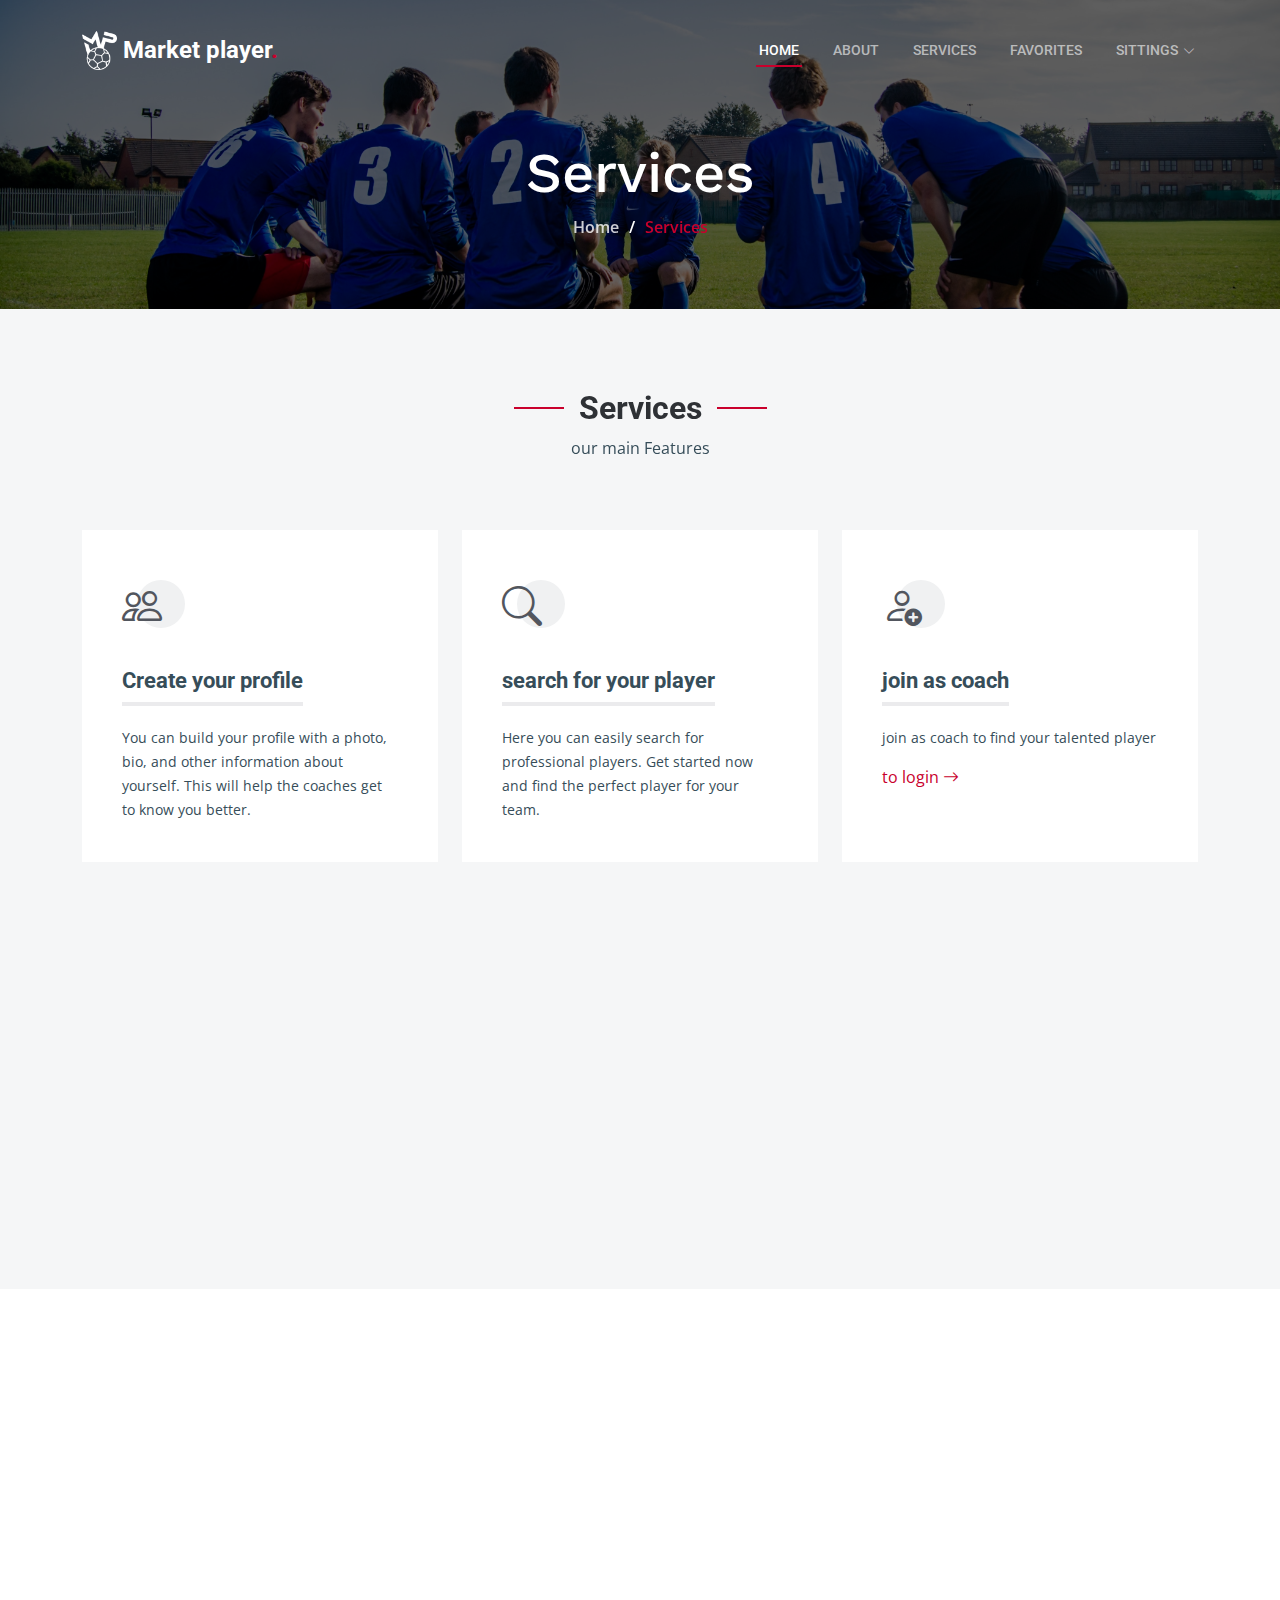
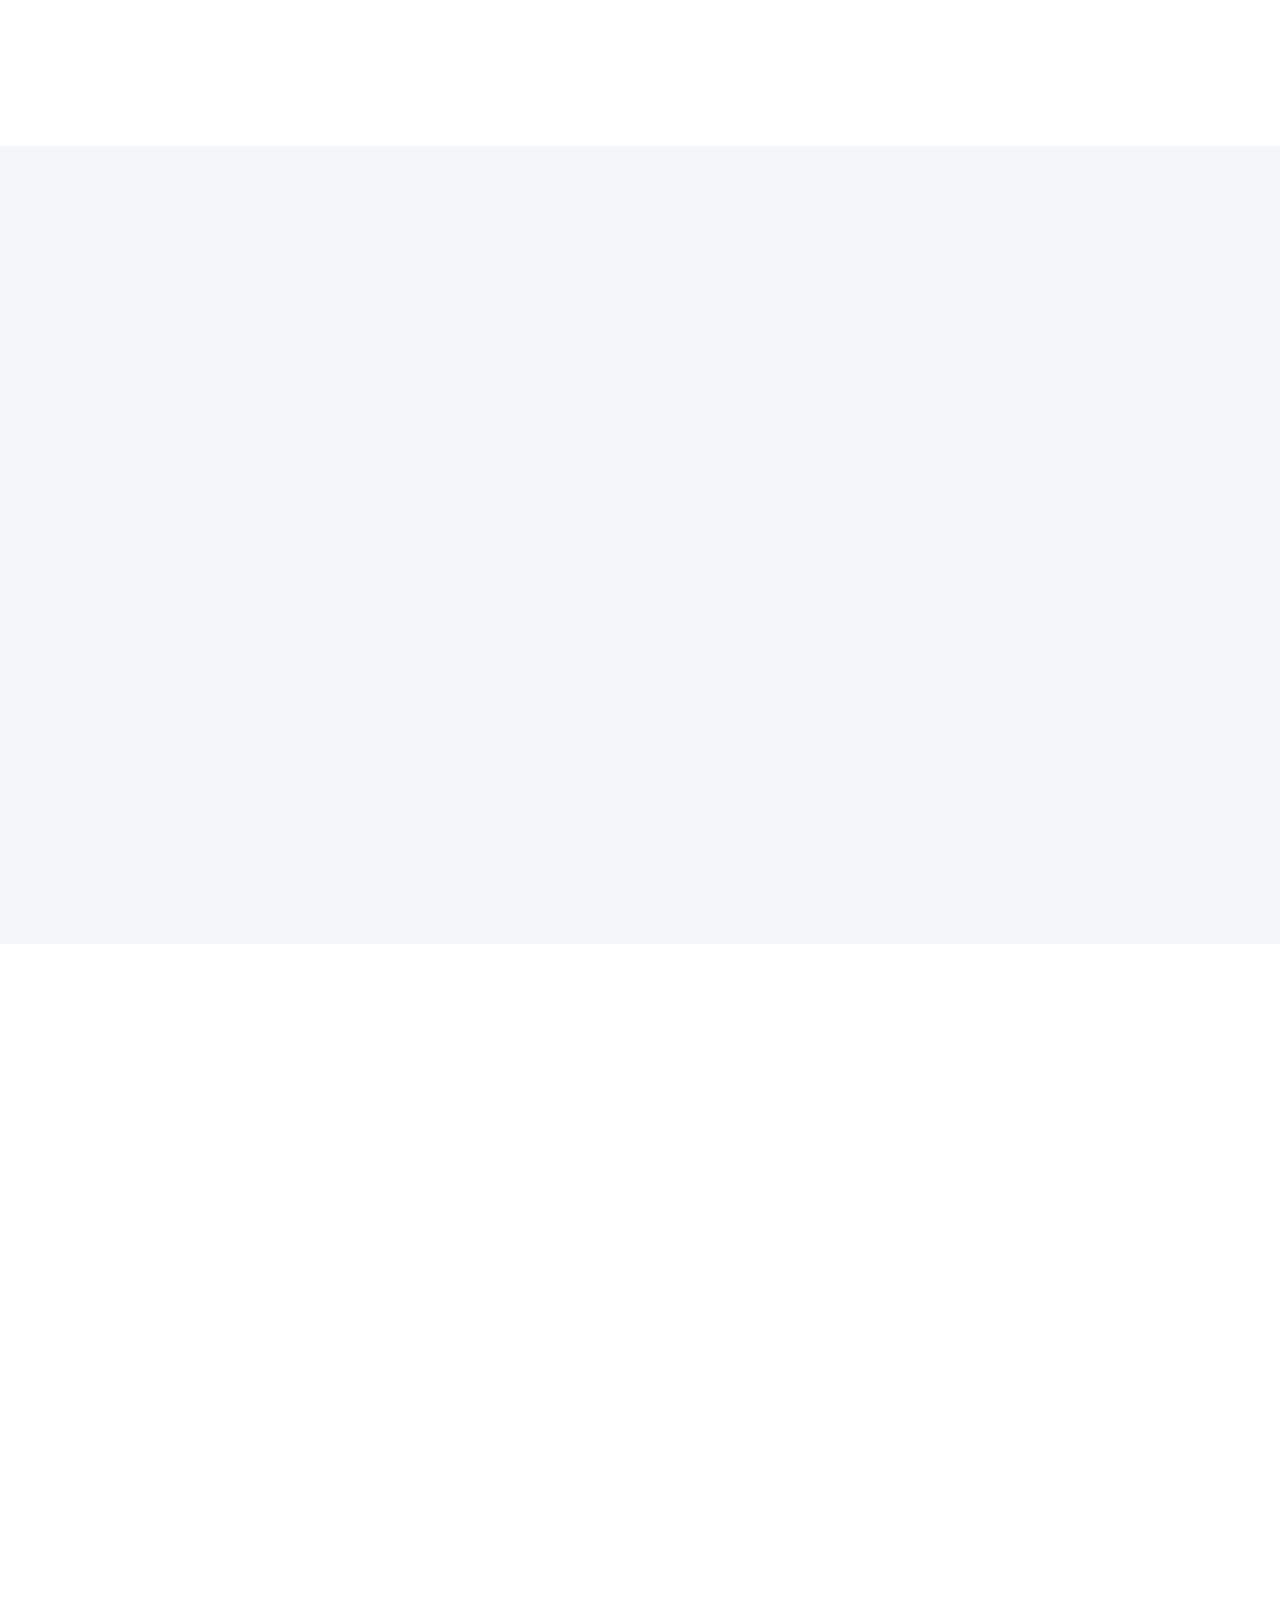
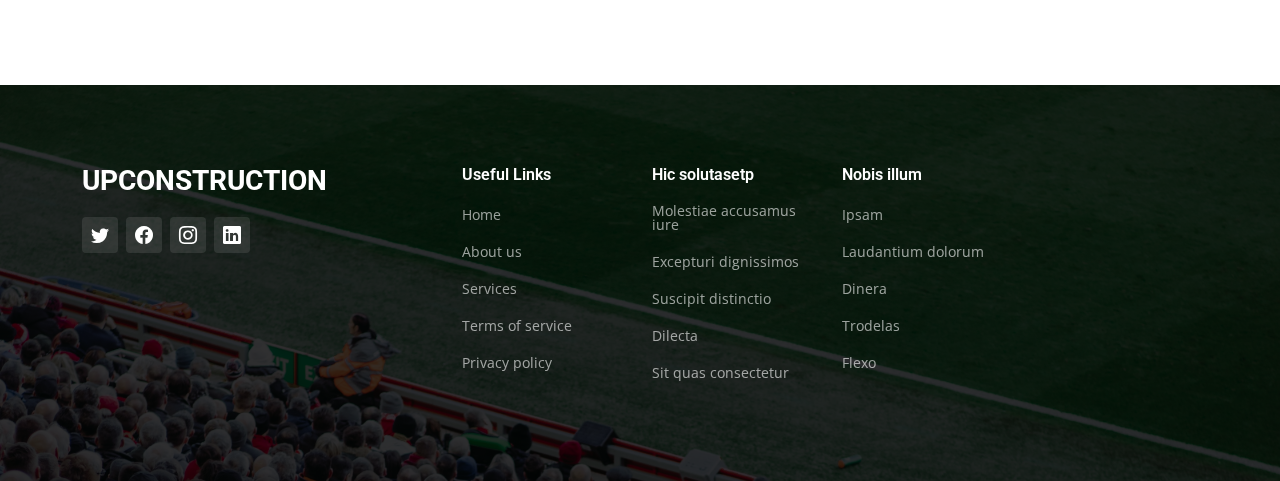
<file: services.html>
<!DOCTYPE html>
<html lang="en">

<head>
  <meta charset="utf-8">
  <meta content="width=device-width, initial-scale=1.0" name="viewport">

  <title>Market player</title>
  <meta content="" name="description">
  <meta content="" name="keywords">

  <!-- Favicons -->
  <link href="assets/img/logo.png" rel="icon">
  <link href="assets/img/logo.png" rel="apple-touch-icon">

  <!-- Google Fonts -->
  <link rel="preconnect" href="https://fonts.googleapis.com">
  <link rel="preconnect" href="https://fonts.gstatic.com" crossorigin>
  <link href="https://fonts.googleapis.com/css2?family=Open+Sans:ital,wght@0,300;0,400;0,500;0,600;0,700;1,300;1,400;1,600;1,700&family=Roboto:ital,wght@0,300;0,400;0,500;0,600;0,700;1,300;1,400;1,500;1,600;1,700&family=Work+Sans:ital,wght@0,300;0,400;0,500;0,600;0,700;1,300;1,400;1,500;1,600;1,700&display=swap" rel="stylesheet">

  <!-- Vendor CSS Files -->
  <link href="assets/vendor/bootstrap/css/bootstrap.min.css" rel="stylesheet">
  <link href="assets/vendor/bootstrap-icons/bootstrap-icons.css" rel="stylesheet">
  <link href="assets/vendor/fontawesome-free/css/all.min.css" rel="stylesheet">
  <link href="assets/vendor/aos/aos.css" rel="stylesheet">
  <link href="assets/vendor/glightbox/css/glightbox.min.css" rel="stylesheet">
  <link href="assets/vendor/swiper/swiper-bundle.min.css" rel="stylesheet">

  <!-- Template Main CSS File -->
  <link href="assets/css/main.css" rel="stylesheet">

</head>

<body>

  <!-- ======= Header ======= -->
  <header id="header" class="header d-flex align-items-center">
    <div class="container-fluid container-xl d-flex align-items-center justify-content-between">

      <a href="index.html" class="logo d-flex align-items-center">
          <img src="assets/img/logo.png" alt="">
        <h1>Market player<span>.</span></h1>
      </a>

      <i class="mobile-nav-toggle mobile-nav-show bi bi-list"></i>
      <i class="mobile-nav-toggle mobile-nav-hide d-none bi bi-x"></i>
      <nav id="navbar" class="navbar">
        <ul>
          <li><a href="index.html" class="active">Home</a></li>
          <li><a href="about.html">About</a></li>
          <li><a href="services.html">Services</a></li>
          <li><a href="projects.html">Favorites</a></li>
          <li class="dropdown"><a href="#"><span>sittings</span> <i class="bi bi-chevron-down dropdown-indicator"></i></a>
            <ul>
              <li><a href="chat.html">Messanger</a></li>
              <li class="dropdown"><a href="#"><span>profile</span> <i class="bi bi-chevron-down dropdown-indicator"></i></a>
                <ul>
                  <li><a href="profiles/myprofile.html">My profile</a></li>
                  <li><a href="profiles/profile.html">update profile</a></li>
                </ul>
              </li>
              </li>
              <li><a href="#">logout</a></li>
            </ul>
          </li>
        </ul>
      </nav>

    </div>
  </header><!-- End Header -->

  <main id="main">

    <!-- ======= Breadcrumbs ======= -->
    <div class="breadcrumbs d-flex align-items-center" style="background-image: url('assets/img/breadcrumbs-bg.jpg'); ">
      <div class="container position-relative d-flex flex-column align-items-center" data-aos="fade">

        <h2>Services</h2>
        <ol>
          <li><a href="index.html">Home</a></li>
          <li>Services</li>
        </ol>

      </div>
    </div><!-- End Breadcrumbs -->

    <!-- ======= Services Section ======= -->
    <section id="services" class="services section-bg">
      <div class="container" data-aos="fade-up">

        <div class="section-header">
          <h2>Services</h2>
          <p>our main Features</p>
        </div>

        <div class="row gy-4">

          <div class="col-lg-4 col-md-6" data-aos="fade-up" data-aos-delay="100">
            <div class="service-item  position-relative">
              <div class="icon">
                <i class="bi bi-people"></i>
              </div>
              <h3>Create your profile</h3>
              <p>You can build your profile with a photo, bio, and other information about yourself. This will help the coaches get to know you better.</p>
            </div>
          </div><!-- End Service Item -->

          <div class="col-lg-4 col-md-6" data-aos="fade-up" data-aos-delay="200">
            <div class="service-item position-relative">
              <div class="icon">
                <i class="bi bi-search"></i>
              </div>
              <h3>search for your player</h3>
              <p>Here you can easily search for professional players. Get started now and find the perfect player for your team.</p>
            </div>
          </div><!-- End Service Item -->

          <div class="col-lg-4 col-md-6" data-aos="fade-up" data-aos-delay="300">
            <div class="service-item position-relative">
              <div class="icon">
                <i class="bi bi-person-add"></i>
              </div>
              <h3>join as coach</h3>
              <p>join as coach to find your talented player</p>
              <a href="#" class="readmore stretched-link">to login <i class="bi bi-arrow-right"></i></a>
            </div>
          </div><!-- End Service Item -->

          <div class="col-lg-4 col-md-6" data-aos="fade-up" data-aos-delay="400">
            <div class="service-item position-relative">
              <div class="icon">
                <i class="bi bi-person-fill-add"></i>
              </div>
              <h3>join as player</h3>
              <p>join as player to increase you opprtounties.</p>
              <a href="#" class="readmore stretched-link">to login <i class="bi bi-arrow-right"></i></a>

            </div>
          </div><!-- End Service Item -->

          <div class="col-lg-4 col-md-6" data-aos="fade-up" data-aos-delay="500">
            <div class="service-item position-relative">
              <div class="icon">
                <i class="bi bi-person-fill-add"></i>
              </div>
              <h3>Fanboy?</h3>
              <p>get full notice about players and coaches in transfer market</p>
              <a href="#" class="readmore stretched-link">to login <i class="bi bi-arrow-right"></i></a>
            </div>
          </div><!-- End Service Item -->

          <div class="col-lg-4 col-md-6" data-aos="fade-up" data-aos-delay="600">
            <div class="service-item position-relative">
              <div class="icon">
                <i class="bi bi-filetype-ai"></i>
              </div>
              <h3>price prediction</h3>
              <p>Based on player statistics AI model predict the price.</p>
              <a href="service-details.html" class="readmore stretched-link">Learn more <i class="bi bi-arrow-right"></i></a>
            </div>
          </div><!-- End Service Item -->

        </div>

      </div>
    </section><!-- End Services Section -->

    <!-- ======= Servie Cards Section ======= -->
    <section id="services-cards" class="services-cards">
      <div class="container" data-aos="fade-up">

        <div class="row gy-4">

          <div class="col-lg-3 col-md-6" data-aos="zoom-in" data-aos-delay="100">
            <h3>Quasi eaque omnis</h3>
            <p>Eius non minus autem soluta ut ui labore omnis quisquam corrupti autem odit voluptas quos commodi magnam occaecati.</p>
            <ul class="list-unstyled">
              <li><i class="bi bi-check2"></i> <span>Ullamco laboris nisi ut aliquip</span></li>
              <li><i class="bi bi-check2"></i> <span>Duis aute irure dolor in reprehenderit</span></li>
              <li><i class="bi bi-check2"></i> <span>Ullamco laboris nisi ut aliquip ex ea</span></li>
            </ul>
          </div><!-- End feature item-->

          <div class="col-lg-3 col-md-6" data-aos="zoom-in" data-aos-delay="200">
            <h3>Et nemo dolores consectetur</h3>
            <p>Ducimus ea quam et occaecati est. Temporibus in soluta labore voluptates aut. Et sit soluta non repellat sed quia dire plovers tradoria</p>

            <ul class="list-unstyled">
              <li><i class="bi bi-check2"></i> <span>Enim temporibus maiores eligendi</span></li>
              <li><i class="bi bi-check2"></i> <span>Ut maxime ut quibusdam quam qui</span></li>
              <li><i class="bi bi-check2"></i> <span>Officiis aspernatur in officiis</span></li>
            </ul>
          </div><!-- End feature item-->

          <div class="col-lg-3 col-md-6" data-aos="zoom-in" data-aos-delay="300">
            <h3>Staque laboriosam modi</h3>
            <p>Velit eos error et dolor omnis voluptates nobis tenetur sed enim nihil vero qui suscipit ipsum at magni. Ipsa architecto consequatur aliquam</p>
            <ul class="list-unstyled">
              <li><i class="bi bi-check2"></i> <span>Quis voluptates laboriosam numquam</span></li>
              <li><i class="bi bi-check2"></i> <span>Treva libero sunt quis veniam ut</span></li>
              <li><i class="bi bi-check2"></i> <span>Debitis eos est est corrupti</span></li>
            </ul>
          </div><!-- End feature item-->

          <div class="col-lg-3 col-md-6" data-aos="zoom-in" data-aos-delay="400">
            <h3>Dignissimos suscipit iste</h3>
            <p>Molestiae occaecati assumenda quia saepe nobis recusandae at dicta ducimus sequi numquam commodi est in consequatur ea magnam quia itaque</p>
            <ul class="list-unstyled">
              <li><i class="bi bi-check2"></i> <span>Veritatis qui reprehenderit quis</span></li>
              <li><i class="bi bi-check2"></i> <span>Accusantium vel numquam sunt minus</span></li>
              <li><i class="bi bi-check2"></i> <span>Voluptatem pariatur est sationem</span></li>
            </ul>
          </div><!-- End feature item-->

        </div>

      </div>
    </section><!-- End Servie Cards Section -->

    <!-- ======= Alt Services Section 2 ======= -->
    <section id="alt-services-2" class="alt-services section-bg">
      <div class="container" data-aos="fade-up">

        <div class="row justify-content-around gy-4">
          <div class="col-lg-5 d-flex flex-column justify-content-center">
            <h3>Create your profile to start exploring players</h3>
            <p>You can build your profile with a photo, bio, and other information about yourself. This will help the coaches get to know you better.
            </p>
            <div class="icon-box d-flex position-relative" data-aos="fade-up" data-aos-delay="100">
              <i class="bi bi-easel flex-shrink-0"></i>
              <div>
                <h4><a href="" class="stretched-link">Lorem Ipsum</a></h4>
                <p>Voluptatum deleniti atque corrupti quos dolores et quas molestias excepturi sint occaecati cupiditate non provident</p>
              </div>
            </div><!-- End Icon Box -->

            <div class="icon-box d-flex position-relative" data-aos="fade-up" data-aos-delay="200">
              <i class="bi bi-patch-check flex-shrink-0"></i>
              <div>
                <h4><a href="" class="stretched-link">Nemo Enim</a></h4>
                <p>At vero eos et accusamus et iusto odio dignissimos ducimus qui blanditiis praesentium voluptatum deleniti atque</p>
              </div>
            </div><!-- End Icon Box -->

            <div class="icon-box d-flex position-relative" data-aos="fade-up" data-aos-delay="300">
              <i class="bi bi-brightness-high flex-shrink-0"></i>
              <div>
                <h4><a href="" class="stretched-link">Dine Pad</a></h4>
                <p>Explicabo est voluptatum asperiores consequatur magnam. Et veritatis odit. Sunt aut deserunt minus aut eligendi omnis</p>
              </div>
            </div><!-- End Icon Box -->

            <div class="icon-box d-flex position-relative" data-aos="fade-up" data-aos-delay="400">
              <i class="bi bi-brightness-high flex-shrink-0"></i>
              <div>
                <h4><a href="" class="stretched-link">Tride clov</a></h4>
                <p>Est voluptatem labore deleniti quis a delectus et. Saepe dolorem libero sit non aspernatur odit amet. Et eligendi</p>
              </div>
            </div><!-- End Icon Box -->
          </div>

          <div class="col-lg-6 img-bg" style="background-image: url(assets/img/app2.png); background-repeat: no-repeat;" data-aos="zoom-in" data-aos-delay="100"></div>
        </div>

      </div>
    </section><!-- End Alt Services Section 2 -->

    <!-- ======= Alt Services Section ======= -->
    <section id="alt-services" class="alt-services">
      <div class="container" data-aos="fade-up">

        <div class="row justify-content-around gy-4">
          <div class="col-lg-6 img-bg" style="background-image: url(assets/img/app1.png); background-repeat: no-repeat;object-fit: cover;" data-aos="zoom-in" data-aos-delay="100"></div>

          <div class="col-lg-5 d-flex flex-column justify-content-center">
            <h3>Markting football Player</h3>
            <p>Here you can easily search for professional players. Get started now and find the perfect player for your team.
            </p>

            <div class="icon-box d-flex position-relative" data-aos="fade-up" data-aos-delay="100">
              <i class="bi bi-easel flex-shrink-0"></i>
              <div>
                <h4><a href="" class="stretched-link">Lorem Ipsum</a></h4>
                <p>Voluptatum deleniti atque corrupti quos dolores et quas molestias excepturi sint occaecati cupiditate non provident</p>
              </div>
            </div><!-- End Icon Box -->

            <div class="icon-box d-flex position-relative" data-aos="fade-up" data-aos-delay="200">
              <i class="bi bi-patch-check flex-shrink-0"></i>
              <div>
                <h4><a href="" class="stretched-link">Nemo Enim</a></h4>
                <p>At vero eos et accusamus et iusto odio dignissimos ducimus qui blanditiis praesentium voluptatum deleniti atque</p>
              </div>
            </div><!-- End Icon Box -->

            <div class="icon-box d-flex position-relative" data-aos="fade-up" data-aos-delay="300">
              <i class="bi bi-brightness-high flex-shrink-0"></i>
              <div>
                <h4><a href="" class="stretched-link">Dine Pad</a></h4>
                <p>Explicabo est voluptatum asperiores consequatur magnam. Et veritatis odit. Sunt aut deserunt minus aut eligendi omnis</p>
              </div>
            </div><!-- End Icon Box -->

            <div class="icon-box d-flex position-relative" data-aos="fade-up" data-aos-delay="400">
              <i class="bi bi-brightness-high flex-shrink-0"></i>
              <div>
                <h4><a href="" class="stretched-link">Tride clov</a></h4>
                <p>Est voluptatem labore deleniti quis a delectus et. Saepe dolorem libero sit non aspernatur odit amet. Et eligendi</p>
              </div>
            </div><!-- End Icon Box -->

          </div>
        </div>

      </div>
    </section><!-- End Alt Services Section -->


  </main><!-- End #main -->

  <!-- ======= Footer ======= -->
  <footer id="footer" class="footer">

    <div class="footer-content position-relative">
      <div class="container">
        <div class="row">

          <div class="col-lg-4 col-md-6">
            <div class="footer-info">
              <h3>UpConstruction</h3>
              <div class="social-links d-flex mt-3">
                <a href="#" class="d-flex align-items-center justify-content-center"><i class="bi bi-twitter"></i></a>
                <a href="#" class="d-flex align-items-center justify-content-center"><i class="bi bi-facebook"></i></a>
                <a href="#" class="d-flex align-items-center justify-content-center"><i class="bi bi-instagram"></i></a>
                <a href="#" class="d-flex align-items-center justify-content-center"><i class="bi bi-linkedin"></i></a>
              </div>
            </div>
          </div><!-- End footer info column-->

          <div class="col-lg-2 col-md-3 footer-links">
            <h4>Useful Links</h4>
            <ul>
              <li><a href="#">Home</a></li>
              <li><a href="#">About us</a></li>
              <li><a href="#">Services</a></li>
              <li><a href="#">Terms of service</a></li>
              <li><a href="#">Privacy policy</a></li>
            </ul>
          </div><!-- End footer links column-->

          <div class="col-lg-2 col-md-3 footer-links">
            <h4>Hic solutasetp</h4>
            <ul>
              <li><a href="#">Molestiae accusamus iure</a></li>
              <li><a href="#">Excepturi dignissimos</a></li>
              <li><a href="#">Suscipit distinctio</a></li>
              <li><a href="#">Dilecta</a></li>
              <li><a href="#">Sit quas consectetur</a></li>
            </ul>
          </div><!-- End footer links column-->

          <div class="col-lg-2 col-md-3 footer-links">
            <h4>Nobis illum</h4>
            <ul>
              <li><a href="#">Ipsam</a></li>
              <li><a href="#">Laudantium dolorum</a></li>
              <li><a href="#">Dinera</a></li>
              <li><a href="#">Trodelas</a></li>
              <li><a href="#">Flexo</a></li>
            </ul>
          </div><!-- End footer links column-->

        </div>
      </div>
    </div>

  </footer>
  <!-- End Footer -->

  <a href="#" class="scroll-top d-flex align-items-center justify-content-center"><i class="bi bi-arrow-up-short"></i></a>

  <div id="preloader"></div>

  <!-- Vendor JS Files -->
  <script src="assets/vendor/bootstrap/js/bootstrap.bundle.min.js"></script>
  <script src="assets/vendor/aos/aos.js"></script>
  <script src="assets/vendor/glightbox/js/glightbox.min.js"></script>
  <script src="assets/vendor/isotope-layout/isotope.pkgd.min.js"></script>
  <script src="assets/vendor/swiper/swiper-bundle.min.js"></script>
  <script src="assets/vendor/purecounter/purecounter_vanilla.js"></script>
  <script src="assets/vendor/php-email-form/validate.js"></script>

  <!-- Template Main JS File -->
  <script src="assets/js/main.js"></script>

</body>

</html>
</file>
<file: assets/css/main.css>
:root {
  --font-default: "Open Sans", system-ui, -apple-system, "Segoe UI", Roboto, "Helvetica Neue", Arial, "Noto Sans", "Liberation Sans", sans-serif, "Apple Color Emoji", "Segoe UI Emoji", "Segoe UI Symbol", "Noto Color Emoji";
  --font-primary: "Roboto", sans-serif;
  --font-secondary: "Work Sans", sans-serif;
}

/* Colors */
:root {
  --color-default: #364d59;
  --color-primary: #C9002C;
  --color-secondary: #52565e;
}

/* Smooth scroll behavior */
:root {
  scroll-behavior: smooth;
}

/*--------------------------------------------------------------
# General
--------------------------------------------------------------*/
body {
  font-family: var(--font-default);
  color: var(--color-default);
  overflow-x: hidden;
}

a {
  color: var(--color-primary);
  text-decoration: none;
}

a:hover {
  color: #ffc732;
  text-decoration: none;
}

h1,
h2,
h3,
h4,
h5,
h6 {
  font-family: var(--font-primary);
}

/*--------------------------------------------------------------
# Sections & Section Header
--------------------------------------------------------------*/
section {
  padding: 80px 0;
  overflow: hidden;
}

.section-bg {
  background-color: #f5f6f7;
}

.section-header {
  text-align: center;
  padding-bottom: 70px;
}

.section-header h2 {
  font-size: 32px;
  font-weight: 700;
  position: relative;
  color: #2e3135;
}

.section-header h2:before,
.section-header h2:after {
  content: "";
  width: 50px;
  height: 2px;
  background: var(--color-primary);
  display: inline-block;
}

.section-header h2:before {
  margin: 0 15px 10px 0;
}

.section-header h2:after {
  margin: 0 0 10px 15px;
}

.section-header p {
  margin: 0 auto 0 auto;
}

@media (min-width: 1199px) {
  .section-header p {
    max-width: 60%;
  }
}

/*--------------------------------------------------------------
# Breadcrumbs
--------------------------------------------------------------*/
.breadcrumbs {
  padding: 140px 0 60px 0;
  min-height: 30vh;
  position: relative;
  background-size: cover;
  background-position: center;
  background-repeat: no-repeat;
}

.breadcrumbs:before {
  content: "";
  background-color: rgba(0, 0, 0, 0.6);
  position: absolute;
  inset: 0;
}

.breadcrumbs h2 {
  font-size: 56px;
  font-weight: 500;
  color: #fff;
  font-family: var(--font-secondary);
}

.breadcrumbs ol {
  display: flex;
  flex-wrap: wrap;
  list-style: none;
  padding: 0 0 10px 0;
  margin: 0;
  font-size: 16px;
  font-weight: 600;
  color: var(--color-primary);
}

.breadcrumbs ol a {
  color: rgba(255, 255, 255, 0.8);
  transition: 0.3s;
}

.breadcrumbs ol a:hover {
  text-decoration: underline;
}

.breadcrumbs ol li+li {
  padding-left: 10px;
}

.breadcrumbs ol li+li::before {
  display: inline-block;
  padding-right: 10px;
  color: #fff;
  content: "/";
}

/*--------------------------------------------------------------
# Scroll top button
--------------------------------------------------------------*/
.scroll-top {
  position: fixed;
  visibility: hidden;
  opacity: 0;
  right: 15px;
  bottom: 15px;
  z-index: 99999;
  background: var(--color-primary);
  width: 40px;
  height: 40px;
  border-radius: 4px;
  transition: all 0.4s;
}

.scroll-top i {
  font-size: 24px;
  color: var(--color-secondary);
  line-height: 0;
}

.scroll-top:hover {
  background: #ffc732;
  color: #fff;
}

.scroll-top.active {
  visibility: visible;
  opacity: 1;
}

/*--------------------------------------------------------------
# Preloader
--------------------------------------------------------------*/
#preloader {
  position: fixed;
  inset: 0;
  z-index: 999999;
  overflow: hidden;
  background: #fff;
  transition: all 0.6s ease-out;
}

#preloader:before {
  content: "";
  position: fixed;
  top: calc(50% - 30px);
  left: calc(50% - 30px);
  border: 6px solid #fff;
  border-color: var(--color-primary) transparent var(--color-primary) transparent;
  border-radius: 50%;
  width: 60px;
  height: 60px;
  animation: animate-preloader 1.5s linear infinite;
}

@keyframes animate-preloader {
  0% {
    transform: rotate(0deg);
  }

  100% {
    transform: rotate(360deg);
  }
}

/*--------------------------------------------------------------
# Disable aos animation delay on mobile devices
--------------------------------------------------------------*/
@media screen and (max-width: 768px) {
  [data-aos-delay] {
    transition-delay: 0 !important;
  }
}

/*--------------------------------------------------------------
# Header
--------------------------------------------------------------*/
.header {
  z-index: 997;
  position: absolute;
  padding: 30px 0;
  top: 0;
  left: 0;
  right: 0;
}

.header .logo img {
  max-height: 40px;
  margin-right: 6px;
}

.header .logo h1 {
  font-size: 24px;
  font-weight: 700;
  color: #fff;
  margin-bottom: 0;
  font-family: var(--font-primary);
}

.header .logo h1 span {
  color: var(--color-primary);
}

/*--------------------------------------------------------------
# Desktop Navigation
--------------------------------------------------------------*/
@media (min-width: 1280px) {
  .navbar {
    padding: 0;
  }

  .navbar ul {
    margin: 0;
    padding: 0;
    display: flex;
    list-style: none;
    align-items: center;
  }

  .navbar li {
    position: relative;
  }

  .navbar>ul>li {
    white-space: nowrap;
    padding: 10px 0 10px 28px;
  }

  .navbar a,
  .navbar a:focus {
    display: flex;
    align-items: center;
    justify-content: space-between;
    padding: 0 3px;
    font-family: var(--font-primary);
    font-size: 14px;
    font-weight: 500;
    color: rgba(255, 255, 255, 0.6);
    text-transform: uppercase;
    white-space: nowrap;
    transition: 0.3s;
    position: relative;
  }

  .navbar a i,
  .navbar a:focus i {
    font-size: 12px;
    line-height: 0;
    margin-left: 5px;
  }

  .navbar>ul>li>a:before {
    content: "";
    position: absolute;
    width: 100%;
    height: 2px;
    bottom: -6px;
    left: 0;
    background-color: var(--color-primary);
    visibility: hidden;
    width: 0px;
    transition: all 0.3s ease-in-out 0s;
  }

  .navbar a:hover:before,
  .navbar li:hover>a:before,
  .navbar .active:before {
    visibility: visible;
    width: 100%;
  }

  .navbar a:hover,
  .navbar .active,
  .navbar .active:focus,
  .navbar li:hover>a {
    color: #fff;
  }

  .navbar .dropdown ul {
    display: block;
    position: absolute;
    left: 28px;
    top: calc(100% + 30px);
    margin: 0;
    padding: 10px 0;
    z-index: 99;
    opacity: 0;
    visibility: hidden;
    background: #fff;
    box-shadow: 0px 0px 30px rgba(127, 137, 161, 0.25);
    transition: 0.3s;
  }

  .navbar .dropdown ul li {
    min-width: 200px;
  }

  .navbar .dropdown ul a {
    padding: 10px 20px;
    font-size: 15px;
    text-transform: none;
    color: var(--color-default);
    font-weight: 400;
  }

  .navbar .dropdown ul a i {
    font-size: 12px;
  }

  .navbar .dropdown ul a:hover,
  .navbar .dropdown ul .active:hover,
  .navbar .dropdown ul li:hover>a {
    color: var(--color-primary);
  }

  .navbar .dropdown:hover>ul {
    opacity: 1;
    top: 100%;
    visibility: visible;
  }

  .navbar .dropdown .dropdown ul {
    top: 0;
    left: calc(100% - 30px);
    visibility: hidden;
  }

  .navbar .dropdown .dropdown:hover>ul {
    opacity: 1;
    top: 0;
    left: 100%;
    visibility: visible;
  }
}

@media (min-width: 1280px) and (max-width: 1366px) {
  .navbar .dropdown .dropdown ul {
    left: -90%;
  }

  .navbar .dropdown .dropdown:hover>ul {
    left: -100%;
  }
}

@media (min-width: 1280px) {

  .mobile-nav-show,
  .mobile-nav-hide {
    display: none;
  }
}

/*--------------------------------------------------------------
# Mobile Navigation
--------------------------------------------------------------*/
@media (max-width: 1279px) {
  .navbar {
    position: fixed;
    top: 0;
    right: -100%;
    width: 100%;
    max-width: 400px;
    bottom: 0;
    transition: 0.3s;
    z-index: 9997;
  }

  .navbar ul {
    position: absolute;
    inset: 0;
    padding: 50px 0 10px 0;
    margin: 0;
    background: rgba(0, 0, 0, 0.8);
    overflow-y: auto;
    transition: 0.3s;
    z-index: 9998;
  }

  .navbar a,
  .navbar a:focus {
    display: flex;
    align-items: center;
    justify-content: space-between;
    padding: 10px 20px;
    font-family: var(--font-primary);
    font-size: 15px;
    font-weight: 500;
    color: rgba(255, 255, 255, 0.7);
    white-space: nowrap;
    text-transform: uppercase;
    transition: 0.3s;
  }

  .navbar a i,
  .navbar a:focus i {
    font-size: 12px;
    line-height: 0;
    margin-left: 5px;
  }

  .navbar a:hover,
  .navbar .active,
  .navbar .active:focus,
  .navbar li:hover>a {
    color: #fff;
  }

  .navbar .dropdown ul,
  .navbar .dropdown .dropdown ul {
    position: static;
    display: none;
    padding: 10px 0;
    margin: 10px 20px;
    transition: all 0.5s ease-in-out;
    border: 1px solid #222428;
  }

  .navbar .dropdown>.dropdown-active,
  .navbar .dropdown .dropdown>.dropdown-active {
    display: block;
  }

  .mobile-nav-show {
    position: relative;
    color: #fff;
    font-size: 28px;
    cursor: pointer;
    line-height: 0;
    transition: 0.5s;
    z-index: 9999;
    padding-right: 10px;
  }

  .mobile-nav-hide {
    color: #fff;
    font-size: 32px;
    cursor: pointer;
    line-height: 0;
    transition: 0.5s;
    position: fixed;
    right: 20px;
    top: 20px;
    z-index: 9999;
  }

  .mobile-nav-active {
    overflow: hidden;
  }

  .mobile-nav-active .navbar {
    right: 0;
  }

  .mobile-nav-active .navbar:before {
    content: "";
    position: fixed;
    inset: 0;
    background: rgba(0, 0, 0, 0.6);
    z-index: 9996;
  }
}
/*--------------------------------------------------------------
# Constructions Section
--------------------------------------------------------------*/
.constructions .card-item {
  border: 1px solid rgba(82, 86, 94, 0.2);
  background: #fff;
  position: relative;
  border-radius: 0;
}

.constructions .card-item .card-bg {
  min-height: 300px;
  background-size: cover;
  background-position: center;
  background-repeat: no-repeat;
}

.constructions .card-item .card-body {
  padding: 30px;
}

.constructions .card-item h4 {
  font-weight: 700;
  font-size: 20px;
  margin-bottom: 15px;
  color: var(--color-secondary);
}

.constructions .card-item p {
  color: var(--color-secondary);
  margin: 0;
}

/*--------------------------------------------------------------
# Services Section
--------------------------------------------------------------*/
.services .service-item {
  padding: 40px;
  background: #fff;
  height: 100%;
}

.services .service-item .icon {
  width: 48px;
  height: 48px;
  position: relative;
  margin-bottom: 50px;
}

.services .service-item .icon i {
  color: var(--color-secondary);
  font-size: 40px;
  transition: ease-in-out 0.3s;
  z-index: 2;
  position: relative;
  line-height: 1.8;
}

.services .service-item .icon:before {
  position: absolute;
  content: "";
  height: 100%;
  width: 100%;
  background: #f0f1f2;
  border-radius: 50px;
  z-index: 1;
  top: 10px;
  right: -15px;
  transition: 0.3s;
}

.services .service-item h3 {
  color: var(--color-default);
  font-weight: 700;
  margin: 0 0 20px 0;
  padding-bottom: 8px;
  font-size: 22px;
  position: relative;
  display: inline-block;
  border-bottom: 4px solid #ebebed;
  transition: 0.3s;
}

.services .service-item p {
  line-height: 24px;
  font-size: 14px;
  margin-bottom: 0;
}

.services .service-item .readmore {
  margin-top: 15px;
  display: inline-block;
  color: var(--color-primary);
}

.services .service-item:hover .icon:before {
  background: var(--color-primary);
}

.services .service-item:hover h3 {
  border-color: var(--color-primary);
}

/*--------------------------------------------------------------
# Features Section
--------------------------------------------------------------*/
.features .nav-tabs {
  border: 0;
}

.features .nav-link {
  padding: 15px 0;
  transition: 0.3s;
  color: var(--color-secondary);
  border-radius: 0;
  display: flex;
  align-items: center;
  justify-content: center;
  cursor: pointer;
  height: 100%;
  border: 0;
  border-bottom: 4px solid #e2e4e6;
}

.features .nav-link i {
  padding-right: 15px;
  font-size: 48px;
}

.features .nav-link h4 {
  font-size: 18px;
  font-weight: 600;
  margin: 0;
}

@media (max-width: 575px) {
  .features .nav-link h4 {
    font-size: 16px;
  }
}

.features .nav-link:hover {
  color: var(--color-primary);
}

.features .nav-link.active {
  color: var(--color-primary);
  background-color: transparent;
  border-color: var(--color-primary);
}

.features .tab-content {
  margin-top: 30px;
}

.features .tab-pane h3 {
  font-weight: 700;
  font-size: 32px;
  position: relative;
  margin-bottom: 20px;
  padding-bottom: 20px;
}

.features .tab-pane h3:after {
  content: "";
  position: absolute;
  display: block;
  width: 60px;
  height: 3px;
  background: var(--color-primary);
  left: 0;
  bottom: 0;
}

.features .tab-pane ul {
  list-style: none;
  padding: 0;
}

.features .tab-pane ul li {
  padding-top: 10px;
}

.features .tab-pane ul i {
  font-size: 20px;
  padding-right: 4px;
  color: var(--color-primary);
}

.features .tab-pane p:last-child {
  margin-bottom: 0;
}

/*--------------------------------------------------------------
# Our Projects Section
--------------------------------------------------------------*/
.projects .portfolio-flters {
  padding: 0;
  margin: 0 auto 20px auto;
  list-style: none;
  text-align: center;
}

.projects .portfolio-flters li {
  cursor: pointer;
  display: inline-block;
  padding: 0;
  font-size: 18px;
  font-weight: 500;
  margin: 0 10px;
  line-height: 1;
  margin-bottom: 5px;
  transition: all 0.3s ease-in-out;
}

.projects .portfolio-flters li:hover,
.projects .portfolio-flters li.filter-active {
  color: var(--color-primary);
}

.projects .portfolio-flters li:first-child {
  margin-left: 0;
}

.projects .portfolio-flters li:last-child {
  margin-right: 0;
}

@media (max-width: 575px) {
  .projects .portfolio-flters li {
    font-size: 14px;
    margin: 0 5px;
  }
}

.projects .portfolio-content {
  position: relative;
  overflow: hidden;
}

.projects .portfolio-content img {
  transition: 0.3s;
}

.projects .portfolio-content .portfolio-info {
  opacity: 0;
  position: absolute;
  inset: 0;
  z-index: 3;
  transition: all ease-in-out 0.3s;
  background: rgba(0, 0, 0, 0.6);
  padding: 15px;
}

.projects .portfolio-content .portfolio-info h4 {
  font-size: 14px;
  padding: 5px 10px;
  font-weight: 400;
  color: #fff;
  display: inline-block;
  background-color: var(--color-primary);
}

.projects .portfolio-content .portfolio-info p {
  position: absolute;
  bottom: 10px;
  text-align: center;
  display: inline-block;
  left: 0;
  right: 0;
  font-size: 16px;
  font-weight: 600;
  color: rgba(255, 255, 255, 0.8);
}

.projects .portfolio-content .portfolio-info .preview-link,
.projects .portfolio-content .portfolio-info .details-link {
  position: absolute;
  left: calc(50% - 40px);
  font-size: 26px;
  top: calc(50% - 14px);
  color: #fff;
  transition: 0.3s;
  line-height: 1.2;
}

.projects .portfolio-content .portfolio-info .preview-link:hover,
.projects .portfolio-content .portfolio-info .details-link:hover {
  color: var(--color-primary);
}

.projects .portfolio-content .portfolio-info .details-link {
  left: 50%;
  font-size: 34px;
  line-height: 0;
}

.projects .portfolio-content:hover .portfolio-info {
  opacity: 1;
}

.projects .portfolio-content:hover img {
  transform: scale(1.1);
}

/*--------------------------------------------------------------

/*--------------------------------------------------------------
/*--------------------------------------------------------------
# Stats Counter Section
--------------------------------------------------------------*/
.stats-counter .stats-item {
  background: #fff;
  box-shadow: 0px 0 30px rgba(82, 86, 94, 0.05);
  padding: 30px;
}

.stats-counter .stats-item i {
  font-size: 42px;
  line-height: 0;
  margin-right: 20px;
  color: var(--color-primary);
}

.stats-counter .stats-item span {
  font-size: 36px;
  display: block;
  font-weight: 600;
  color: var(--color-secondary);
}

.stats-counter .stats-item p {
  padding: 0;
  margin: 0;
  font-family: var(--font-primary);
  font-size: 14px;
}

/*--------------------------------------------------------------
# Our Team Section
--------------------------------------------------------------*/
.team .member {
  position: relative;
}

.team .member .member-img {
  margin: 0 80px;
  border-radius: 50%;
  overflow: hidden;
  position: relative;
}

@media (max-width: 1024px) {
  .team .member .member-img {
    margin: 0 60px;
  }
}

.team .member .member-img img {
  position: relative;
  z-index: 1;
}

.team .member .member-img .social {
  position: absolute;
  inset: 0;
  background-color: rgba(0, 0, 0, 0.6);
  display: flex;
  justify-content: center;
  align-items: center;
  z-index: 2;
  padding-bottom: 20px;
  transition: 0.3s;
  visibility: hidden;
  opacity: 0;
}

.team .member .member-img .social a {
  transition: 0.3s;
  color: #fff;
  font-size: 20px;
  margin: 0 8px;
}

.team .member .member-img .social a:hover {
  color: var(--color-primary);
}

.team .member .member-info {
  margin-top: 30px;
}

.team .member .member-info h4 {
  font-weight: 700;
  margin-bottom: 6px;
  font-size: 18px;
  color: var(--color-secondary);
}

.team .member .member-info span {
  font-style: italic;
  display: block;
  font-size: 15px;
  color: #838893;
  margin-bottom: 10px;
}

.team .member .member-info p {
  margin-bottom: 0;
  font-size: 14px;
}

.team .member:hover .member-img .social {
  padding-bottom: 0;
  visibility: visible;
  opacity: 1;
}

/*--------------------------------------------------------------
# Servie Cards Section
--------------------------------------------------------------*/
.services-cards h3 {
  font-size: 20px;
  font-weight: 700;
  color: var(--color-secondary);
}

.services-cards p {
  font-size: 15px;
}

.services-cards ul li {
  display: flex;
  align-items: center;
  font-size: 14px;
  padding-top: 10px;
}

.services-cards ul li i {
  font-size: 16px;
  color: var(--color-primary);
  margin-right: 6px;
}

/*--------------------------------------------------------------
# Projet Details Section
--------------------------------------------------------------*/
.project-details .portfolio-details-slider img {
  width: 100%;
}

.project-details .portfolio-details-slider .swiper-pagination .swiper-pagination-bullet {
  width: 12px;
  height: 12px;
  background-color: rgba(255, 255, 255, 0.7);
  opacity: 1;
}

.project-details .portfolio-details-slider .swiper-pagination .swiper-pagination-bullet-active {
  background-color: var(--color-primary);
}

.project-details .swiper-button-prev,
.project-details .swiper-button-next {
  width: 48px;
  height: 48px;
}

.project-details .swiper-button-prev:after,
.project-details .swiper-button-next:after {
  color: rgba(255, 255, 255, 0.8);
  background-color: rgba(0, 0, 0, 0.2);
  font-size: 24px;
  border-radius: 50%;
  width: 48px;
  height: 48px;
  display: flex;
  align-items: center;
  justify-content: center;
  transition: 0.3s;
}

.project-details .swiper-button-prev:hover:after,
.project-details .swiper-button-next:hover:after {
  background-color: rgba(0, 0, 0, 0.6);
}

@media (max-width: 575px) {

  .project-details .swiper-button-prev,
  .project-details .swiper-button-next {
    display: none;
  }
}

.project-details .portfolio-info h3 {
  font-size: 22px;
  font-weight: 700;
  margin-bottom: 20px;
  padding-bottom: 20px;
  position: relative;
}

.project-details .portfolio-info h3:after {
  content: "";
  position: absolute;
  display: block;
  width: 50px;
  height: 3px;
  background: var(--color-primary);
  left: 0;
  bottom: 0;
}

.project-details .portfolio-info ul {
  list-style: none;
  padding: 0;
  font-size: 15px;
}

.project-details .portfolio-info ul li {
  display: flex;
  flex-direction: column;
  padding-bottom: 15px;
}

.project-details .portfolio-info ul strong {
  text-transform: uppercase;
  font-weight: 400;
  color: #838893;
  font-size: 14px;
}

.project-details .portfolio-info .btn-visit {
  padding: 8px 40px;
  background: var(--color-primary);
  color: #fff;
  border-radius: 50px;
  transition: 0.3s;
}

.project-details .portfolio-info .btn-visit:hover {
  background: #ffc019;
}

.project-details .portfolio-description h2 {
  font-size: 26px;
  font-weight: 700;
  margin-bottom: 20px;
  color: var(--color-secondary);
}

.project-details .portfolio-description p {
  padding: 0;
}

.project-details .portfolio-description .testimonial-item {
  padding: 30px 30px 0 30px;
  position: relative;
  background: #f5f6f7;
  height: 100%;
  margin-bottom: 50px;
}

.project-details .portfolio-description .testimonial-item .testimonial-img {
  width: 90px;
  border-radius: 50px;
  border: 6px solid #fff;
  float: left;
  margin: 0 10px 0 0;
}

.project-details .portfolio-description .testimonial-item h3 {
  font-size: 18px;
  font-weight: bold;
  margin: 15px 0 5px 0;
  padding-top: 20px;
}

.project-details .portfolio-description .testimonial-item h4 {
  font-size: 14px;
  color: #6c757d;
  margin: 0;
}

.project-details .portfolio-description .testimonial-item .quote-icon-left,
.project-details .portfolio-description .testimonial-item .quote-icon-right {
  color: #ffd565;
  font-size: 26px;
  line-height: 0;
}

.project-details .portfolio-description .testimonial-item .quote-icon-left {
  display: inline-block;
  left: -5px;
  position: relative;
}

.project-details .portfolio-description .testimonial-item .quote-icon-right {
  display: inline-block;
  right: -5px;
  position: relative;
  top: 10px;
  transform: scale(-1, -1);
}

.project-details .portfolio-description .testimonial-item p {
  font-style: italic;
  margin: 0 0 15px 0 0 0;
  padding: 0;
}

/*--------------------------------------------------------------
# Service Details Section
--------------------------------------------------------------*/
.service-details .services-list {
  padding: 10px 30px;
  border: 1px solid #d5d7da;
  margin-bottom: 20px;
}

.service-details .services-list a {
  display: block;
  line-height: 1;
  padding: 8px 0 8px 15px;
  border-left: 3px solid #d9e3e8;
  margin: 20px 0;
  color: var(--color-secondary);
  transition: 0.3s;
}

.service-details .services-list a.active {
  font-weight: 700;
  border-color: var(--color-primary);
}

.service-details .services-list a:hover {
  border-color: var(--color-primary);
}

.service-details .services-img {
  margin-bottom: 20px;
}

.service-details h3 {
  font-size: 28px;
  font-weight: 700;
}

.service-details h4 {
  font-size: 20px;
  font-weight: 700;
}

.service-details p {
  font-size: 15px;
}

.service-details ul {
  list-style: none;
  padding: 0;
  font-size: 15px;
}

.service-details ul li {
  padding: 5px 0;
  display: flex;
  align-items: center;
}

.service-details ul i {
  font-size: 20px;
  margin-right: 8px;
  color: var(--color-primary);
}

/*--------------------------------------------------------------
# Contact Section
--------------------------------------------------------------*/
.contact .info-item {
  box-shadow: 0 0 25px rgba(0, 0, 0, 0.08);
  padding: 20px 0 30px 0;
}

.contact .info-item i {
  display: flex;
  align-items: center;
  justify-content: center;
  width: 56px;
  height: 56px;
  font-size: 24px;
  line-height: 0;
  color: var(--color-primary);
  border-radius: 50%;
  border: 2px dotted #ffd565;
}

.contact .info-item h3 {
  font-size: 20px;
  color: #6c757d;
  font-weight: 700;
  margin: 10px 0;
}

.contact .info-item p {
  padding: 0;
  line-height: 24px;
  font-size: 14px;
  margin-bottom: 0;
}

.contact .php-email-form {
  width: 100%;
  background: #fff;
  box-shadow: 0 0 25px rgba(0, 0, 0, 0.08);
  padding: 30px;
}

.contact .php-email-form .form-group {
  padding-bottom: 20px;
}

.contact .php-email-form .error-message {
  display: none;
  color: #fff;
  background: #df1529;
  text-align: left;
  padding: 15px;
  font-weight: 600;
}

.contact .php-email-form .error-message br+br {
  margin-top: 25px;
}

.contact .php-email-form .sent-message {
  display: none;
  color: #fff;
  background: #059652;
  text-align: center;
  padding: 15px;
  font-weight: 600;
}

.contact .php-email-form .loading {
  display: none;
  background: #fff;
  text-align: center;
  padding: 15px;
}

.contact .php-email-form .loading:before {
  content: "";
  display: inline-block;
  border-radius: 50%;
  width: 24px;
  height: 24px;
  margin: 0 10px -6px 0;
  border: 3px solid #059652;
  border-top-color: #fff;
  animation: animate-loading 1s linear infinite;
}

.contact .php-email-form input,
.contact .php-email-form textarea {
  border-radius: 0;
  box-shadow: none;
  font-size: 14px;
}

.contact .php-email-form input:focus,
.contact .php-email-form textarea:focus {
  border-color: var(--color-primary);
}

.contact .php-email-form input {
  height: 44px;
}

.contact .php-email-form textarea {
  padding: 10px 12px;
}

.contact .php-email-form button[type=submit] {
  background: var(--color-primary);
  border: 0;
  padding: 10px 35px;
  color: #fff;
  transition: 0.4s;
  border-radius: 5px;
}

.contact .php-email-form button[type=submit]:hover {
  background: rgba(254, 185, 0, 0.8);
}

@keyframes animate-loading {
  0% {
    transform: rotate(0deg);
  }

  100% {
    transform: rotate(360deg);
  }
}

/*--------------------------------------------------------------
# Recent Blog Posts Section
--------------------------------------------------------------*/
.recent-blog-posts .post-item {
  box-shadow: 0px 2px 20px rgba(0, 0, 0, 0.06);
  transition: 0.3s;
}

.recent-blog-posts .post-item .post-img img {
  transition: 0.5s;
}

.recent-blog-posts .post-item .post-date {
  position: absolute;
  right: 0;
  bottom: 0;
  background-color: var(--color-primary);
  color: #fff;
  text-transform: uppercase;
  font-size: 13px;
  padding: 6px 12px;
  font-weight: 500;
}

.recent-blog-posts .post-item .post-content {
  padding: 30px;
}

.recent-blog-posts .post-item .post-title {
  font-size: 24px;
  color: var(--color-secondary);
  font-weight: 700;
  transition: 0.3s;
  margin-bottom: 15px;
}

.recent-blog-posts .post-item .meta i {
  font-size: 16px;
  color: var(--color-primary);
}

.recent-blog-posts .post-item .meta span {
  font-size: 15px;
  color: #838893;
}

.recent-blog-posts .post-item hr {
  color: #888;
  margin: 20px 0;
}

.recent-blog-posts .post-item .readmore {
  display: flex;
  align-items: center;
  font-weight: 600;
  line-height: 1;
  transition: 0.3s;
  color: #838893;
}

.recent-blog-posts .post-item .readmore i {
  line-height: 0;
  margin-left: 6px;
  font-size: 16px;
}

.recent-blog-posts .post-item:hover .post-title,
.recent-blog-posts .post-item:hover .readmore {
  color: var(--color-primary);
}

.recent-blog-posts .post-item:hover .post-img img {
  transform: scale(1.1);
}

/*--------------------------------------------------------------
# Hero Section
--------------------------------------------------------------*/
.hero {
  overflow-x: hidden;
  padding: 0;
}

.hero .carousel {
  width: 100%;
  min-height: 100vh;
  padding: 80px 0;
  margin: 0;
  position: relative;
}

.hero .carousel-item {
  position: absolute;
  inset: 0;
  background-size: cover;
  background-position: center;
  background-repeat: no-repeat;
  overflow: hidden;
  z-index: 1;
  transition-duration: 0.4s;
}

.hero .carousel-item::before {
  content: "";
  background-color: rgba(0, 0, 0, 0.7);
  position: absolute;
  inset: 0;
}

.hero .info {
  position: absolute;
  inset: 0;
  z-index: 2;
}

@media (max-width: 768px) {
  .hero .info {
    padding: 0 50px;
  }
}

.hero .info h2 {
  color: #fff;
  margin-bottom: 30px;
  padding-bottom: 30px;
  font-size: 56px;
  font-weight: 700;
  position: relative;
}

.hero .info h2:after {
  content: "";
  position: absolute;
  display: block;
  width: 80px;
  height: 4px;
  background: var(--color-primary);
  left: 0;
  right: 0;
  bottom: 0;
  margin: auto;
}

@media (max-width: 768px) {
  .hero .info h2 {
    font-size: 36px;
  }
}

.hero .info p {
  color: rgba(255, 255, 255, 0.8);
  font-size: 18px;
}

.hero .info .btn-get-started {
  font-family: var(--font-primary);
  font-weight: 500;
  font-size: 16px;
  letter-spacing: 1px;
  display: inline-block;
  padding: 12px 40px;
  border-radius: 50px;
  transition: 0.5s;
  margin: 10px;
  color: #fff;
  border: 2px solid var(--color-primary);
}

.hero .info .btn-get-started:hover {
  background: var(--color-primary);
}

.hero .carousel-control-prev {
  justify-content: start;
}

@media (min-width: 640px) {
  .hero .carousel-control-prev {
    padding-left: 15px;
  }
}

.hero .carousel-control-next {
  justify-content: end;
}

@media (min-width: 640px) {
  .hero .carousel-control-next {
    padding-right: 15px;
  }
}

.hero .carousel-control-next-icon,
.hero .carousel-control-prev-icon {
  background: none;
  font-size: 26px;
  line-height: 0;
  background: rgba(255, 255, 255, 0.2);
  color: rgba(255, 255, 255, 0.6);
  border-radius: 50px;
  width: 54px;
  height: 54px;
  display: flex;
  align-items: center;
  justify-content: center;
}

.hero .carousel-control-prev,
.hero .carousel-control-next {
  z-index: 3;
  transition: 0.3s;
}

.hero .carousel-control-prev:focus,
.hero .carousel-control-next:focus {
  opacity: 0.5;
}

.hero .carousel-control-prev:hover,
.hero .carousel-control-next:hover {
  opacity: 0.9;
}

/********************************************************************/
/*---------------------------------Chat-----------------------------*/
/***********************************************************************/
.chat-online {
  color: #34ce57
}

.chat-offline {
  color: #e4606d
}

.chat-messages {
  display: flex;
  flex-direction: column;
  max-height: 800px;
  overflow-y: scroll
}

.chat-message-left,
.chat-message-right {
  display: flex;
  flex-shrink: 0
}

.chat-message-left {
  margin-right: auto
}

.chat-message-right {
  flex-direction: row-reverse;
  margin-left: auto
}
.py-3 {
  padding-top: 1rem!important;
  padding-bottom: 1rem!important;
}
.px-4 {
  padding-right: 1.5rem!important;
  padding-left: 1.5rem!important;
}
.flex-grow-0 {
  flex-grow: 0!important;
}
.border-top {
  border-top: 1px solid #dee2e6!important;
}

/*--------------------------------------------------------------
# Footer
--------------------------------------------------------------*/
.footer {
  color: #fff;
  background: url("../img/footer-bg.jpg") top center no-repeat;
  background-size: cover;
  font-size: 14px;
  padding: 80px 0 60px 0;
  position: relative;
}

.footer:before {
  content: "";
  background: rgba(0, 0, 0, 0.8);
  position: absolute;
  inset: 0;
}

.footer .footer-content .footer-info {
  margin-bottom: 30px;
}

.footer .footer-content .footer-info h3 {
  font-size: 28px;
  margin: 0 0 20px 0;
  padding: 2px 0 2px 0;
  line-height: 1;
  font-weight: 700;
  text-transform: uppercase;
}

.footer .footer-content .footer-info h3 span {
  color: var(--color-primary);
}

.footer .footer-content .footer-info p {
  font-size: 14px;
  line-height: 24px;
  margin-bottom: 0;
  font-family: var(--font-primary);
  color: #fff;
}

.footer .footer-content .social-links a {
  font-size: 18px;
  display: inline-block;
  background: rgba(255, 255, 255, 0.1);
  color: #fff;
  line-height: 1;
  margin-right: 8px;
  border-radius: 4px;
  width: 36px;
  height: 36px;
  transition: 0.3s;
}

.footer .footer-content .social-links a:hover {
  background: var(--color-primary);
  text-decoration: none;
}

.footer .footer-content h4 {
  font-size: 16px;
  font-weight: 600;
  color: #fff;
  position: relative;
  padding-bottom: 12px;
}

.footer .footer-content .footer-links {
  margin-bottom: 30px;
}

.footer .footer-content .footer-links ul {
  list-style: none;
  padding: 0;
  margin: 0;
}

.footer .footer-content .footer-links ul li {
  padding: 8px 0;
}

.footer .footer-content .footer-links ul li:first-child {
  padding-top: 0;
}

.footer .footer-content .footer-links ul a {
  color: rgba(255, 255, 255, 0.6);
  transition: 0.3s;
  display: inline-block;
  line-height: 1;
}

.footer .footer-content .footer-links ul a:hover {
  color: #fff;
}
</file>
